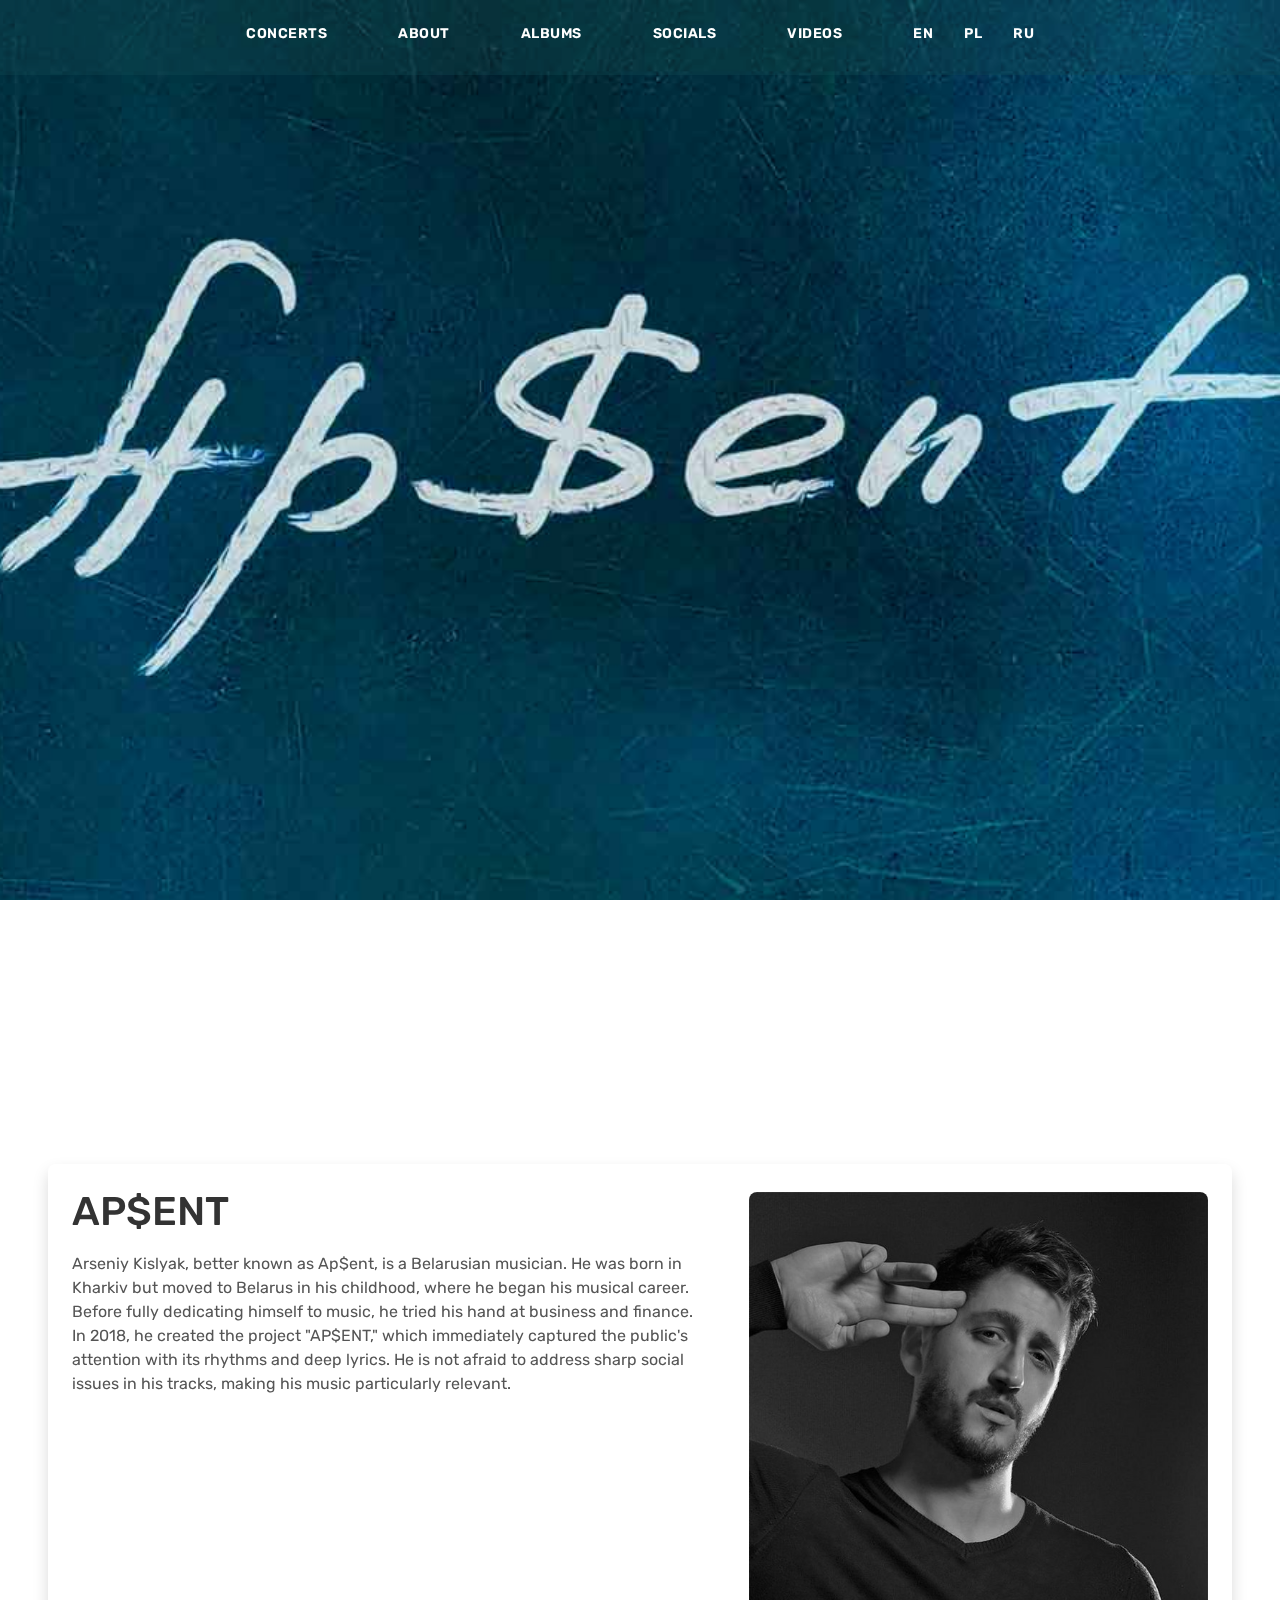
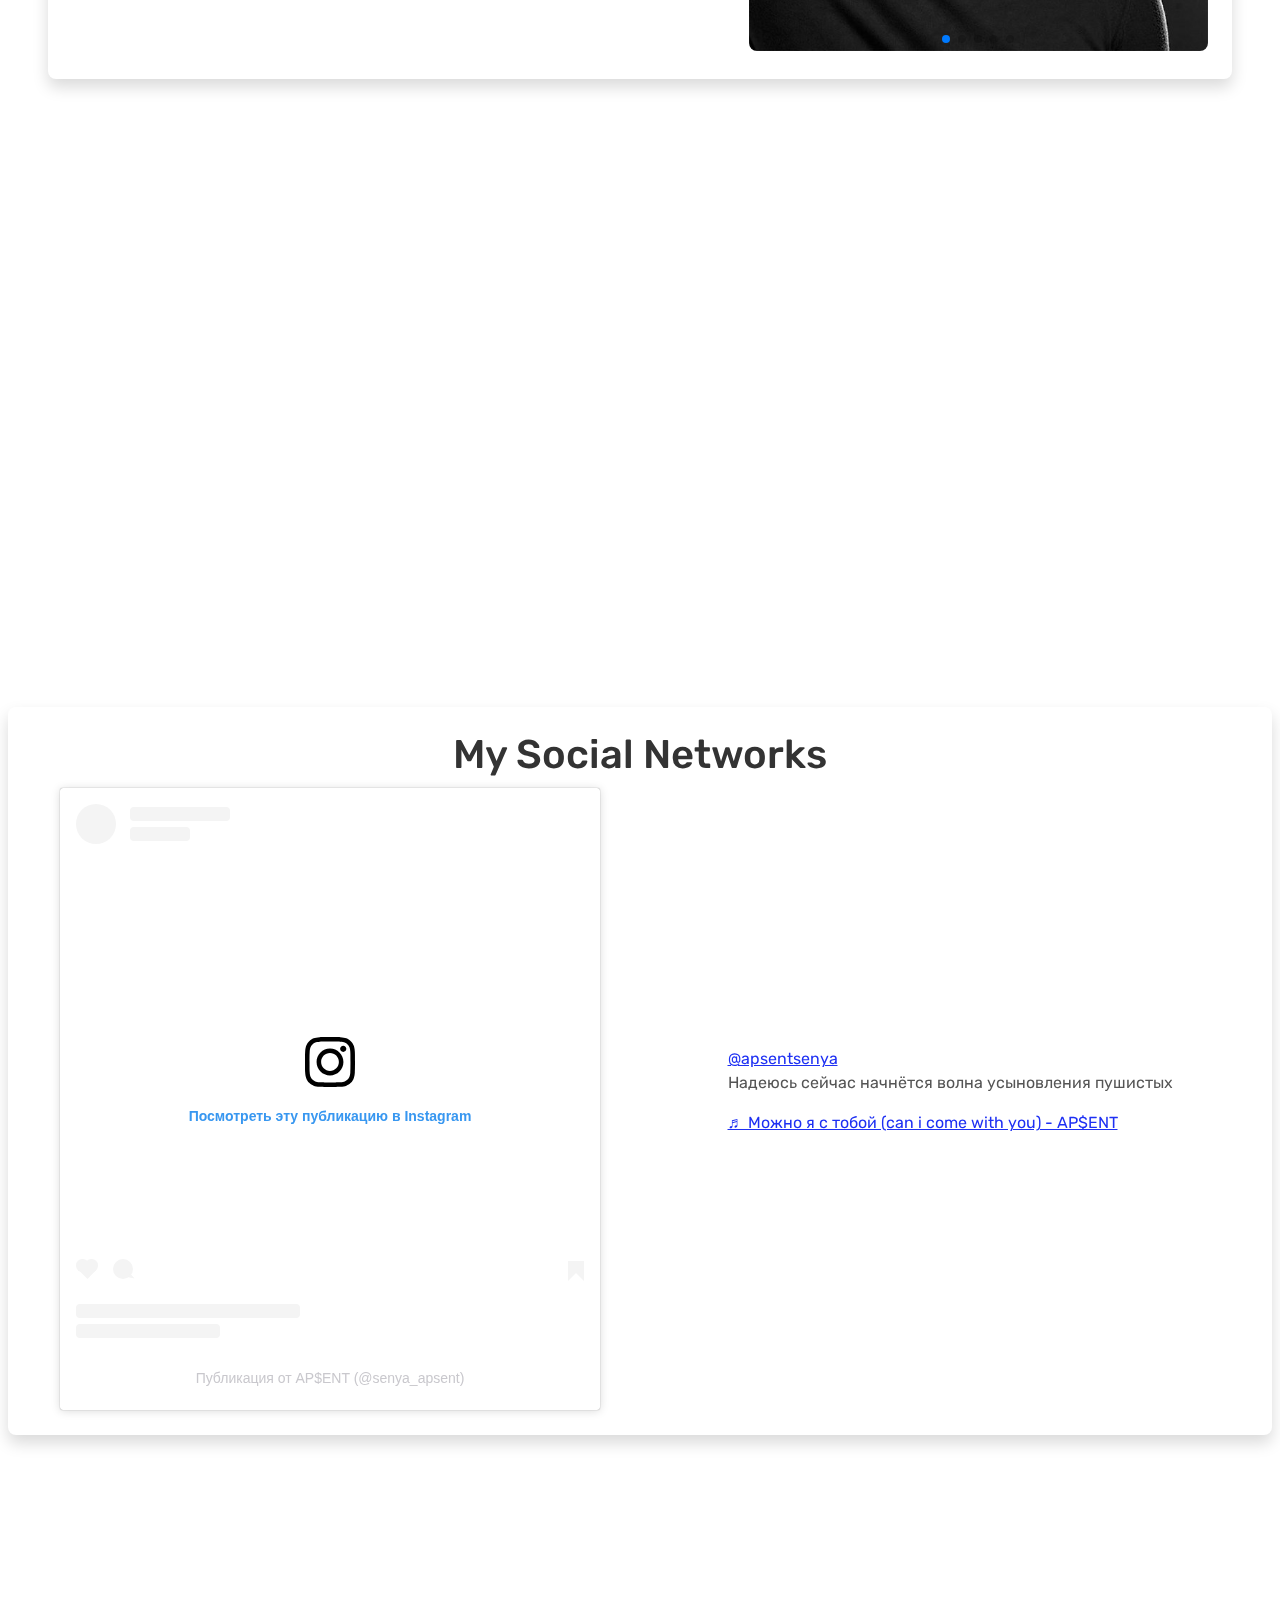
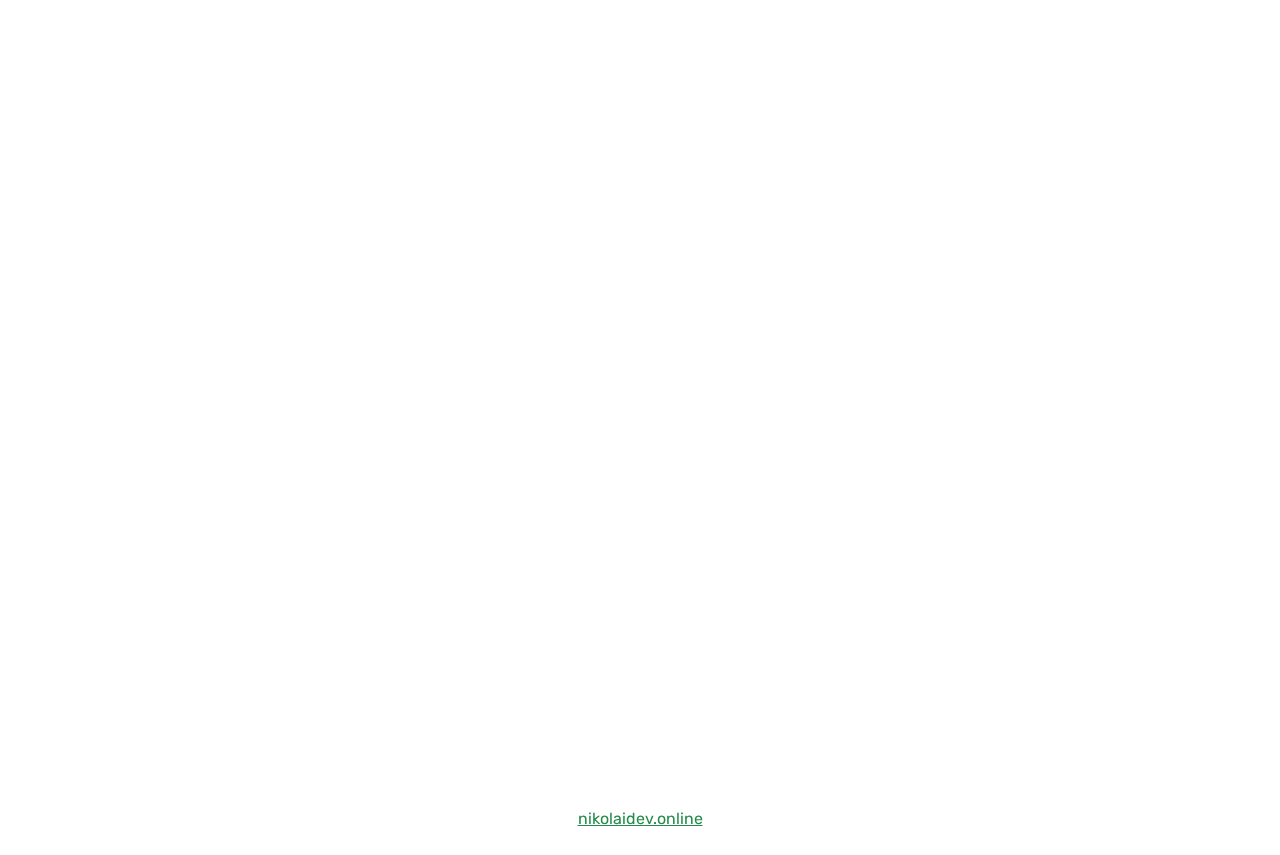
<file: index.html>
<!DOCTYPE html>
<html lang="en">
    <head>
        <meta charset="UTF-8">
        <meta name="viewport" content="width=device-width, initial-scale=1.0">
        <title>Redirecting to AP$ENT Official Website</title>
        <meta name="description" content="Redirecting to the appropriate language version of AP$ENT official website.">
        <meta name="keywords" content="AP$ENT, electronic music, redirect">
        <style>
            body, html {
                height: 100%;
                margin: 0;
                display: flex;
                justify-content: center;
                align-items: center;
                background-color: #f4f4f4;
            }
            .loader {
                border: 16px solid #f3f3f3;
                border-top: 16px solid #3498db;
                border-radius: 50%;
                width: 120px;
                height: 120px;
                animation: spin 2s linear infinite;
            }
            @keyframes spin {
                0% { transform: rotate(0deg); }
                100% { transform: rotate(360deg); }
            }
        </style>
        <script>
            document.addEventListener('DOMContentLoaded', function() {
                var userLang = navigator.language || navigator.userLanguage; 
                setTimeout(function() {
                    if (userLang.includes('ru')) {
                        window.location.href = 'ru/';
                    } else if (userLang.includes('pl')) {
                        window.location.href = 'pl/';
                    } else {
                        window.location.href = 'en/';
                    }
                }, 500);
            });
        </script>
        <!-- JSON-LD structured data -->
        <script type="application/ld+json">
            {
            "@context": "https://schema.org",
            "@type": "MusicGroup",
            "name": "AP$ENT",
            "url": "https://apsentofficial.com",
            "image": "URL_TO_IMAGE",
            "description": "Discover the music of AP$ENT, the musician from Belarus. Find out more about concerts, albums, and social networks.",
            "genre": "Music",
            "identifier": "AP$ENT"
            }
        </script>
        <script async src="https://www.googletagmanager.com/gtag/js?id=G-6D2FQCLG8X"></script>
        <script>
            window.dataLayer = window.dataLayer || [];
            function gtag(){dataLayer.push(arguments);}
            gtag('js', new Date());

            gtag('config', 'G-6D2FQCLG8X');
        </script>
    </head>
    <body>
        <div class="loader"></div>
    </body>
</html>
</file>
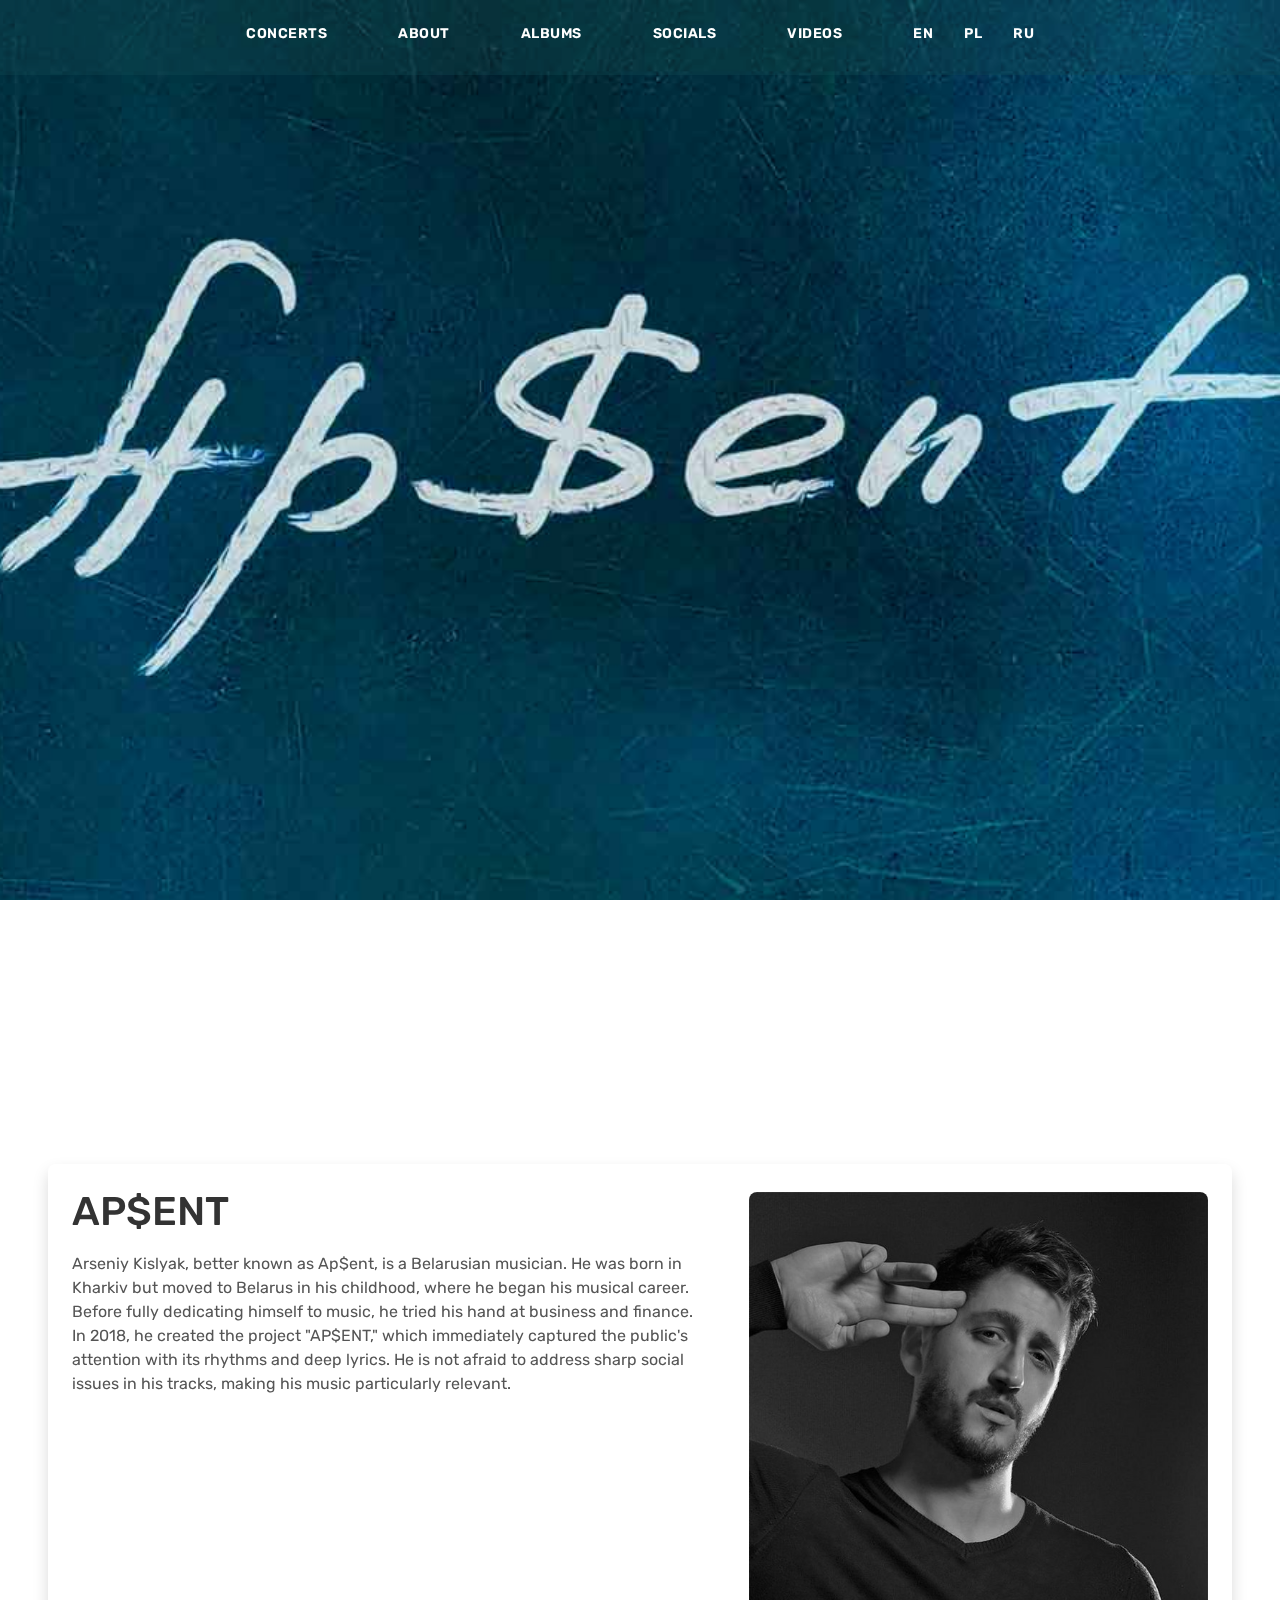
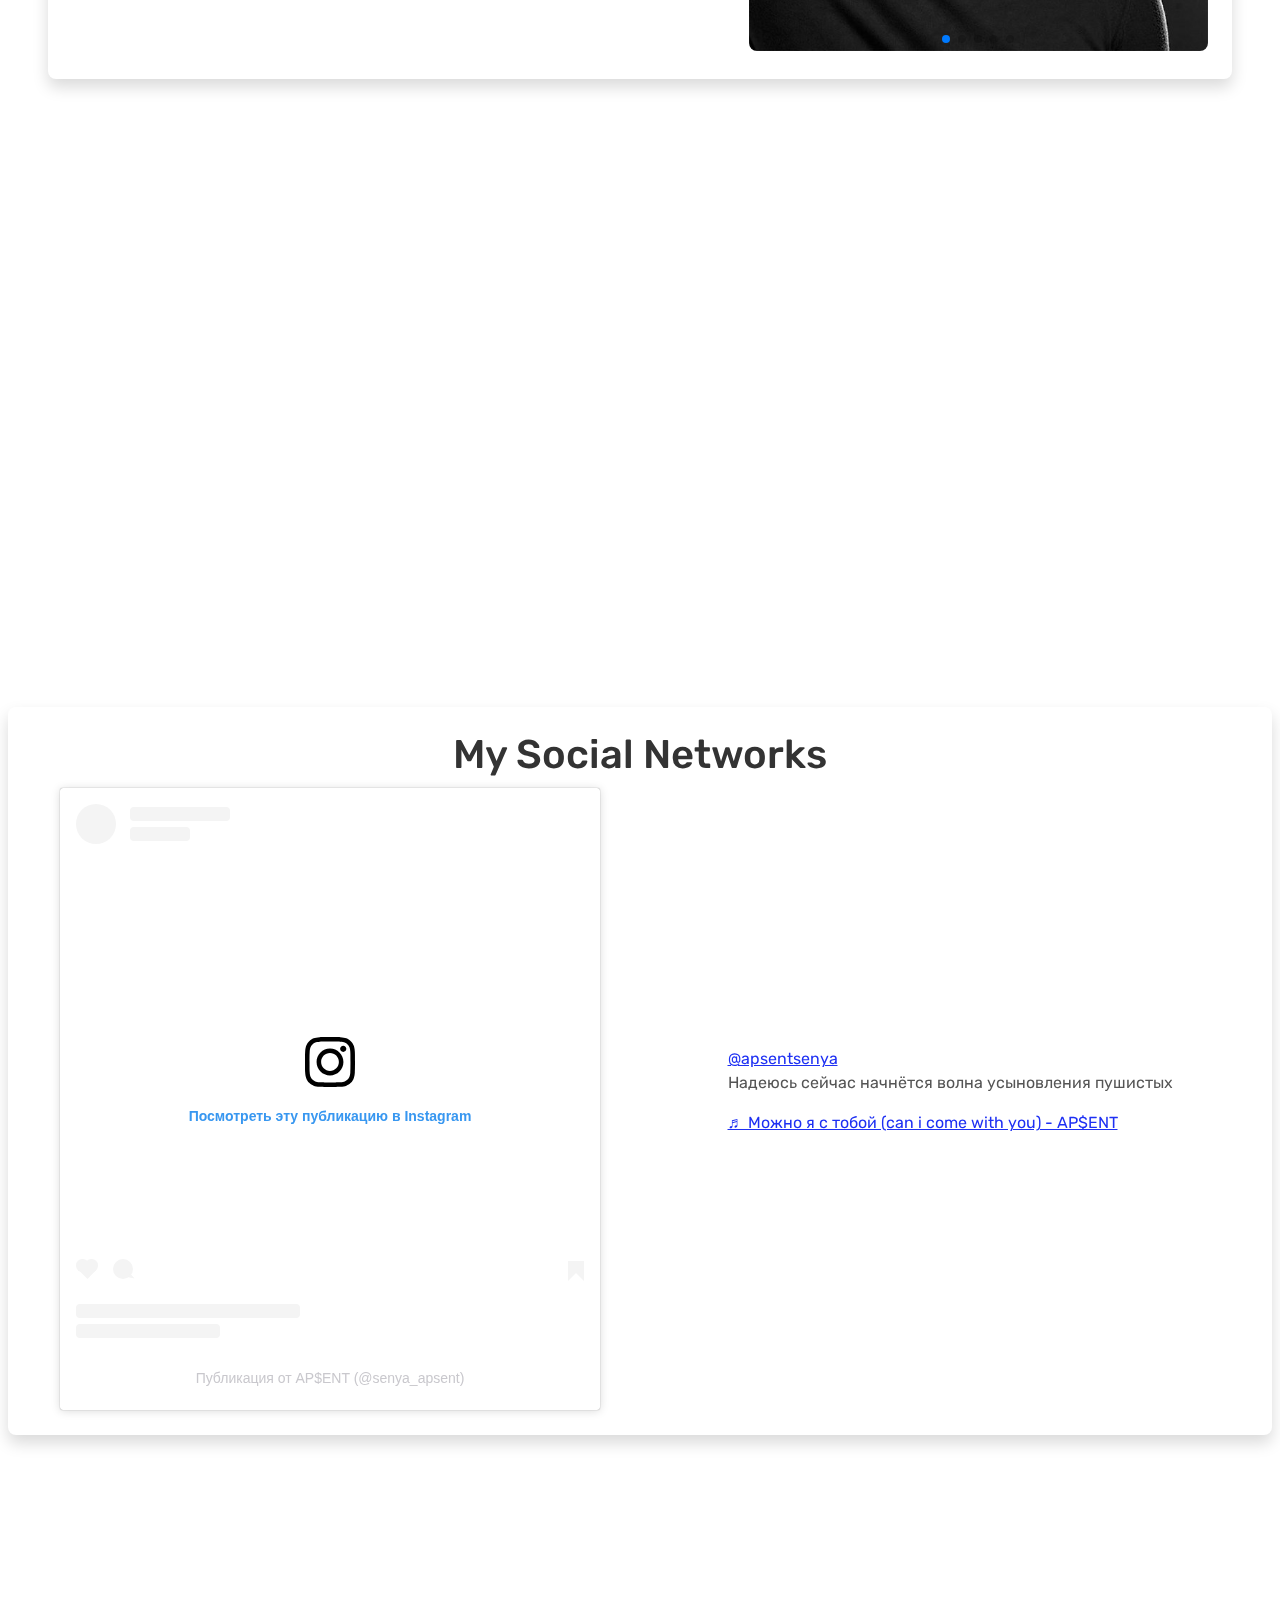
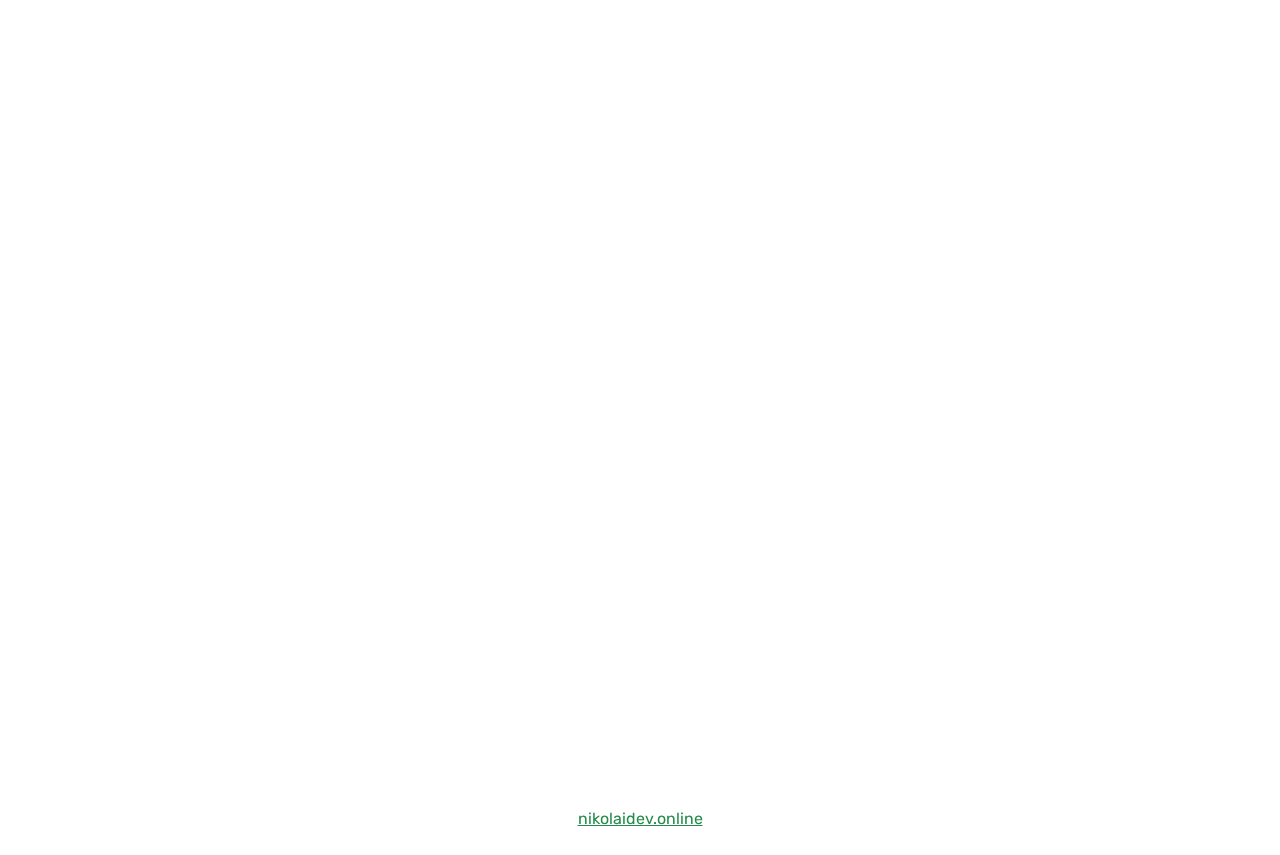
<file: en/index.html>
<!DOCTYPE html>
<html lang="en">
    <head>
        <meta charset="utf-8" />
        <meta name="viewport" content="width=device-width, initial-scale=1, shrink-to-fit=no" />
        <meta name="description" content="Official website of the musician APSENT. Learn more about concerts, albums, and social media.">
        <meta name="keywords" content="AP$ENT, apsent, music, Belarusian musician, concerts, albums, можно я с тобой, пеесенка веселого беларуса, лайналак">
        <meta name="author" content="Nikolai Melnichenko">
        <meta property="og:type" content="website">
        <meta property="og:url" content="https://apsentofficial.com">
        <meta property="og:title" content="AP$ENT - Official Website">
        <meta property="og:description" content="Official website of the musician APSENT. Learn more about concerts, albums, and social media.">
        <meta property="og:image" content="URL_TO_IMAGE">
        <meta name="twitter:card" content="summary_large_image">
        <meta name="twitter:url" content="https://apsentofficial.com">
        <meta name="twitter:title" content="AP$ENT - Official Website">
        <meta name="twitter:description" content="Discover the music of AP$ENT, the musician from Belarus. Find out more about concerts, albums, and social networks.">
        <meta name="twitter:image" content="URL_TO_IMAGE">
        <link rel="alternate" href="https://apsentofficial.com/en/" hreflang="en">
        <link rel="alternate" href="https://apsentofficial.com/ru/" hreflang="ru">
        <link rel="alternate" href="https://apsentofficial.com/pl/" hreflang="pl">
        <title>AP$ENT - Official Website</title>
        <link rel="icon" type="image/x-icon" href="../assets/favicon.png" />
        <link rel="preconnect" href="https://fonts.googleapis.com" />
        <link rel="preconnect" href="https://fonts.gstatic.com" crossorigin />
        <link href="https://fonts.googleapis.com/css2?family=Plus+Jakarta+Sans:wght@100;200;300;400;500;600;700;800;900&amp;display=swap" rel="stylesheet" />
        <link href="https://fonts.googleapis.com/css2?family=Rubik:ital,wght@0,300..900;1,300..900&display=swap" rel="stylesheet">
        <link href="https://cdn.jsdelivr.net/npm/bootstrap-icons@1.8.1/font/bootstrap-icons.css" rel="stylesheet" />
        <link href="../css/styles.css" rel="stylesheet" />
        <link rel="stylesheet" href="https://unpkg.com/swiper/swiper-bundle.min.css"/>
        <script src="https://unpkg.com/swiper/swiper-bundle.min.js"></script>
        <script async src="https://www.tiktok.com/embed.js"></script>
        <script async src="//www.instagram.com/embed.js"></script>
        <!-- Google tag (gtag.js) -->
        <script async src="https://www.googletagmanager.com/gtag/js?id=G-6D2FQCLG8X"></script>
        <script>
            window.dataLayer = window.dataLayer || [];
            function gtag(){dataLayer.push(arguments);}
            gtag('js', new Date());

            gtag('config', 'G-6D2FQCLG8X');
        </script>

        <!-- JSON-LD structured data -->
        <script type="application/ld+json">
            {
            "@context": "https://schema.org",
            "@type": "MusicGroup",
            "name": "APSENT",
            "url": "https://apsentofficial.com",
            "image": "URL_TO_IMAGE",
            "description": "Official website of the musician APSENT. Learn more about concerts, albums, and social media.",
            "genre": "Music",
            "identifier": "APSENT"
            }
        </script>
    </head>
    <body class="d-flex flex-column h-100">
        <!-- Navigation-->
        <nav class="navbar navbar-expand-lg navbar-light fixed-top py-3">
            <div class="container px-3">
                <button class="navbar-toggler ms-auto" type="button" data-bs-toggle="collapse" data-bs-target="#navbarSupportedContent" aria-controls="navbarSupportedContent" aria-expanded="false" aria-label="Toggle navigation"><span class="navbar-toggler-icon"></span></button>
                <div class="collapse navbar-collapse" id="navbarSupportedContent">
                    <ul class="navbar-nav ms-auto mb-2 mb-lg-0 small fw-bolder">
                        <li class="nav-item"><a class="nav-link" href="#concerts" data-translate-key="concerts">Concerts</a></li>
                        <li class="nav-item"><a class="nav-link" href="#about" data-translate-key="about">About</a></li>
                        <li class="nav-item"><a class="nav-link" href="#albums" data-translate-key="albums">Albums</a></li>
                        <li class="nav-item"><a class="nav-link" href="#socials" data-translate-key="socials">Socials</a></li>
                        <li class="nav-item"><a class="nav-link" href="#video" data-translate-key="videos">Videos</a></li>
                        <li class="nav-item language-options">
                            <a class="nav-link" href="/en">EN</a>
                            <a class="nav-link" href="/pl">PL</a>
                            <a class="nav-link" href="/ru">RU</a>
                        </li>
                    </ul>
                </div>
            </div>
        </nav>
        <!-- Header-->
        <header class="header-main" id="index">
            <div class="header">
            </div>
        </header>
        <main class="flex-shrink-0">
            <section class="px-5 py-5 bg-white hidden concerts" id="concerts">
                <h1 class="text-center mb-5">Concerts</h1>
                <ul class="list-unstyled">
                </ul>
            </section>
            <section class="px-5 py-5 about">
                <div class="container bg-white p-4 rounded-3 shadow" id="about">
                    <div class="row align-items-center">
                        <div class="col-md-7">
                            <h1>AP$ENT</h1>
                            <p class="mb-3">
                                Arseniy Kislyak, better known as Ap$ent, is a Belarusian musician. He was born in Kharkiv but moved to Belarus in his childhood, where he began his musical career. Before fully dedicating himself to music, he tried his hand at business and finance.
                                <br>
                                In 2018, he created the project "AP$ENT," which immediately captured the public's attention with its rhythms and deep lyrics. He is not afraid to address sharp social issues in his tracks, making his music particularly relevant.
                            </p>
                            <div class="mb-3">
                                <iframe 
                                    style="border-radius:12px" 
                                    src="https://open.spotify.com/embed/artist/6oiinpr7kwRmyWKVDTZgRT?utm_source=generator" 
                                    width="100%" 
                                    height="220"
                                    frameBorder="0" 
                                    allowfullscreen="" 
                                    allow="autoplay; clipboard-write; encrypted-media; fullscreen; picture-in-picture" 
                                    loading="lazy"
                                >
                                </iframe>
                            </div>
                        </div>
                        <div class="col-md-5 d-md-block d-flex justify-content-center">
                            <!-- Swiper -->
                            <div class="swiper-container">
                                <div class="swiper-wrapper">
                                    <div class="swiper-slide"><img src="../assets/about/about_photo_0.jpeg" class="img-fluid rounded-3" alt="Profile"></div>
                                    <div class="swiper-slide"><img src="../assets/about/about_photo_1.jpg" class="img-fluid rounded-3" alt="Profile"></div>
                                    <div class="swiper-slide"><img src="../assets/about/about_photo_2.jpg" class="img-fluid rounded-3" alt="Profile"></div>
                                    <div class="swiper-slide"><img src="../assets/about/about_photo_3.jpg" class="img-fluid rounded-3" alt="Profile"></div>
                                    <div class="swiper-slide"><img src="../assets/about/about_photo_4.jpg" class="img-fluid rounded-3" alt="Profile"></div>
                                </div>
                                <div class="swiper-pagination col-md-5 d-md-block d-flex justify-content-center"></div>
                            </div>                            
                        </div>
                    </div>
                </div>
            </section>
            <section class="albums bg-white px-5 py-5 mt-5 hidden" id="albums">
                <div class="container">
                    <h1 class="d-flex justify-content-center mb-2">ALBUMS</h1>
                    <div class="row">
                        <div class="col-12 col-sm-6 col-md-4 col-lg-3 col-xl-2 album-card" style="display: none;">
                            <a href="https://open.spotify.com/album/5CnrtQ5cOZ3E20TAugsHvW?si=DnM64OFlTY6ZZqBmZPGjnA" target="_blank">
                                <img src="../assets/songs/hello_winds.JPG" class="img-fluid rounded-3" alt="здравствуйте ветра">
                                <h5 class="mt-2">Здравствуйте ветра</h5>
                                <p class="year">2024</p>
                            </a>
                        </div>                         
                        <div class="col-12 col-sm-6 col-md-4 col-lg-3 col-xl-2 album-card" style="display: none;">
                            <a href="https://open.spotify.com/album/304PqKkxqhL9nVMTFbyt5d?si=Edd9N_89QDCqd3btfztbMw" target="_blank">
                                <img src="../assets/songs/i_will_stay.JPG" class="img-fluid" alt="Я пока побуду">
                                <h5 class="mt-2">Я пока побуду</h5>
                                <p class="year">2024</p>
                            </a>
                        </div> 
                        <div class="col-12 col-sm-6 col-md-4 col-lg-3 col-xl-2 album-card" style="display: none;">
                            <a href="https://open.spotify.com/album/69Tj7oFXmZaYrja5o672mg?si=nhCEFyuBSK-U_Y0VNUP_BQ" target="_blank">
                                <img src="../assets/songs/apsent_stay.JPG" class="img-fluid rounded-3" alt="Можно я с тобой">
                                <h5 class="mt-2">Можно я с тобой</h5>
                                <p class="year">2023</p>
                            </a>
                        </div>                       
                        <div class="col-12 col-sm-6 col-md-4 col-lg-3 col-xl-2 album-card" style="display: none;">
                            <a href="https://open.spotify.com/album/3U1HkdRCMx1aQ4g7uZt2yh?si=nvWy4yZaQe2rN1ux-DvEEg" target="_blank">
                                <img src="../assets/songs/kachanne.JPG" class="img-fluid" alt="kachanne">
                                <h5 class="mt-2">Kachanne</h5>
                                <p class="year">2023</p>
                            </a>
                        </div>                            
                        <div class="col-12 col-sm-6 col-md-4 col-lg-3 col-xl-2 album-card" style="display: none;">
                            <a href="https://open.spotify.com/album/7vv3aPYY9eKCvYfSv7MWw3?si=4JlhsNndT-WBfL956iQUyg" target="_blank">
                                <img src="../assets/songs/lost_guy.JPG" class="img-fluid" alt="Потеряли пацана">
                                <h5 class="mt-2">Потеряли пацана</h5>
                                <p class="year">2023</p>
                            </a>
                        </div>
                        <div class="col-12 col-sm-6 col-md-4 col-lg-3 col-xl-2 album-card" style="display: none;">
                            <a href="https://open.spotify.com/album/2fC86SdmeuhFeuDEubeRBH?si=KFdH32YISgq4nZnWkj2JcA" target="_blank">
                                <img src="../assets/songs/mroja.JPG" class="img-fluid" alt="Mroja">
                                <h5 class="mt-2">Mroja</h5>
                                <p class="year">2023</p>
                            </a>
                        </div>
                        <div class="col-12 col-sm-6 col-md-4 col-lg-3 col-xl-2 album-card" style="display: none;">
                            <a href="https://open.spotify.com/album/5PCWQfRadWbgkBN6yKeD9q?si=sS0wOf8hSAmLwOcMC00QQw" target="_blank">
                                <img src="../assets/songs/skin_fat.JPG" class="img-fluid" alt="Подкожный жир">
                                <h5 class="mt-2">Подкожный жир</h5>
                                <p class="year">2023</p>
                            </a>
                        </div>                            
                        <div class="col-12 col-sm-6 col-md-4 col-lg-3 col-xl-2 album-card" style="display: none;">
                            <a href="https://open.spotify.com/album/5242ywSG1AK20EbUxQ3y4l?si=HohUR9HOQIGTRYLZIcwXwA" target="_blank">
                                <img src="../assets/songs/lainalak.JPG" class="img-fluid" alt="Лайналак">
                                <h5 class="mt-2">Лайналак</h5>
                                <p class="year">2022</p>
                            </a>
                        </div>
                        <div class="col-12 col-sm-6 col-md-4 col-lg-3 col-xl-2 album-card" style="display: none;">
                            <a href="https://open.spotify.com/album/5cXEAwJq1RJLkXHqfDpsQ5?si=w2pMIhkMR9ST0duZFcjfjA" target="_blank">
                                <img src="../assets/songs/cemra.JPG" class="img-fluid" alt="Цемра">
                                <h5 class="mt-2">Цемра</h5>
                                <p class="year">2022</p>
                            </a>
                        </div>
                        <div class="col-12 col-sm-6 col-md-4 col-lg-3 col-xl-2 album-card" style="display: none;">
                            <a href="https://open.spotify.com/album/2FnlAJGkEesscPzwWaGLSq?si=esmSxgFQS1yP_6Hc3BCxWA" target="_blank">
                                <img src="../assets/songs/prize.JPG" class="img-fluid" alt="Награда">
                                <h5 class="mt-2">Награда</h5>
                                <p class="year">2022</p>
                            </a>
                        </div>
                        <div class="col-12 col-sm-6 col-md-4 col-lg-3 col-xl-2 album-card" style="display: none;">
                            <a href="https://open.spotify.com/album/0HZVkywVjB6DZJAWBIs37Z?si=MJrKCzQGRYmaynL_Mu-WfQ" target="_blank">
                                <img src="../assets/songs/superstar.JPG" class="img-fluid" alt="Super star">
                                <h5 class="mt-2">Super Star</h5>
                                <p class="year">2021</p>
                            </a>
                        </div>
                        <div class="col-12 col-sm-6 col-md-4 col-lg-3 col-xl-2 album-card" style="display: none;">
                            <a href="https://open.spotify.com/album/2dROZn21ZjtJXCXJNB8JjN?si=JRLMdgWKR6ioF5DdsBOHvA" target="_blank">
                                <img src="../assets/songs/why_so_serious.JPG" class="img-fluid" alt="Ну что ты такой серьезный">
                                <h5 class="mt-2">Ну что ты такой серьезный</h5>
                                <p class="year">2021</p>
                            </a>
                        </div>
                        <div class="col-12 col-sm-6 col-md-4 col-lg-3 col-xl-2 album-card" style="display: none;">
                            <a href="https://open.spotify.com/album/1z9aBq8qFNGA8OT5DdVAP6?si=TO-eetY5S-WzXLQYPceFNA" target="_blank">
                                <img src="../assets/songs/rain_season.JPG" class="img-fluid" alt="Сезон дождей">
                                <h5 class="mt-2">Сезон дождей</h5>
                                <p class="year">2021</p>
                            </a>
                        </div>
                        <div class="col-12 col-sm-6 col-md-4 col-lg-3 col-xl-2 album-card" style="display: none;">
                            <a href="https://open.spotify.com/album/0vCOPM5uednY5Yyvs2nFGd?si=4pMQzUrcTLaMGv7VUtFmkg" target="_blank">
                                <img src="../assets/songs/how_are_you.JPG" class="img-fluid" alt="Как ты там?">
                                <h5 class="mt-2">Как ты там?</h5>
                                <p class="year">2021</p>
                            </a>
                        </div>
                        <div class="col-12 col-sm-6 col-md-4 col-lg-3 col-xl-2 album-card" style="display: none;">
                            <a href="https://open.spotify.com/album/0RJuZoEinT0tzRtR2KksBg?si=QDWqMEThQ8CZ7r_Z3eQcyw" target="_blank">
                                <img src="../assets/songs/zhyve.JPG" class="img-fluid" alt="Жыве!">
                                <h5 class="mt-2">Жыве!</h5>
                                <p class="year">2020</p>
                            </a>
                        </div>
                        <div class="col-12 col-sm-6 col-md-4 col-lg-3 col-xl-2 album-card" style="display: none;">
                            <a href="https://open.spotify.com/album/3qJUa9qo1Y4m8f5ndY19qZ?si=aG5NDnANQvSu5gFVtLZ6vQ" target="_blank">
                                <img src="../assets/songs/weather.JPG" class="img-fluid" alt="Погода">
                                <h5 class="mt-2">Погода</h5>
                                <p class="year">2020</p>
                            </a>
                        </div>
                        <div class="col-12 col-sm-6 col-md-4 col-lg-3 col-xl-2 album-card" style="display: none;">
                            <a href="https://open.spotify.com/album/6XXHpTqUDx0WW2Y7c2lbeH?si=ur0xWs5WQyalOYLZ4Z8vLw" target="_blank">
                                <img src="../assets/songs/not_afraid.JPG" class="img-fluid" alt="Я не боюсь">
                                <h5 class="mt-2">Я не боюсь</h5>
                                <p class="year">2020</p>
                            </a>
                        </div>
                        <div class="col-12 col-sm-6 col-md-4 col-lg-3 col-xl-2 album-card" style="display: none;">
                            <a href="https://open.spotify.com/album/3LouQAzQRqRQdLCNEf2m82?si=ssvWJB9FSt-PsDcyMqRJTA" target="_blank">
                                <img src="../assets/songs/funny.JPG" class="img-fluid" alt="Песенка веселого беларуса">
                                <h5 class="mt-2">Песенка весёлого беларуса</h5>
                                <p class="year">2020</p>
                            </a>
                        </div>
                    </div>
                    <button class="btn btn-primary btn-concert mt-4" id="loadMore">Show More</button>
                </div>
            </section>
            <section class="px-2 py-5 about">
                <div class="container bg-white p-4 rounded-3 shadow" id="socials">
                    <div class="row align-items-center">
                        <h1 class="d-flex justify-content-center mb-2">My Social Networks</h1>
                        <div class="col-md-6 d-flex justify-content-center">
                            <!--instagram reel-->
                            <blockquote class="instagram-media" data-instgrm-permalink="https://www.instagram.com/reel/C7j0kUSoSE9/?utm_source=ig_embed&amp;utm_campaign=loading" data-instgrm-version="14" style=" background:#FFF; border:0; border-radius:3px; box-shadow:0 0 1px 0 rgba(0,0,0,0.5),0 1px 10px 0 rgba(0,0,0,0.15); margin: 1px; max-width:540px; min-width:280px; padding:0; width:99.375%; width:-webkit-calc(100% - 2px); width:calc(100% - 2px);"><div style="padding:16px;"> <a href="https://www.instagram.com/reel/C7j0kUSoSE9/?utm_source=ig_embed&amp;utm_campaign=loading" style=" background:#FFFFFF; line-height:0; padding:0 0; text-align:center; text-decoration:none; width:100%;" target="_blank"> <div style=" display: flex; flex-direction: row; align-items: center;"> <div style="background-color: #F4F4F4; border-radius: 50%; flex-grow: 0; height: 40px; margin-right: 14px; width: 40px;"></div> <div style="display: flex; flex-direction: column; flex-grow: 1; justify-content: center;"> <div style=" background-color: #F4F4F4; border-radius: 4px; flex-grow: 0; height: 14px; margin-bottom: 6px; width: 100px;"></div> <div style=" background-color: #F4F4F4; border-radius: 4px; flex-grow: 0; height: 14px; width: 60px;"></div></div></div><div style="padding: 19% 0;"></div> <div style="display:block; height:50px; margin:0 auto 12px; width:50px;"><svg width="50px" height="50px" viewBox="0 0 60 60" version="1.1" xmlns="https://www.w3.org/2000/svg" xmlns:xlink="https://www.w3.org/1999/xlink"><g stroke="none" stroke-width="1" fill="none" fill-rule="evenodd"><g transform="translate(-511.000000, -20.000000)" fill="#000000"><g><path d="M556.869,30.41 C554.814,30.41 553.148,32.076 553.148,34.131 C553.148,36.186 554.814,37.852 556.869,37.852 C558.924,37.852 560.59,36.186 560.59,34.131 C560.59,32.076 558.924,30.41 556.869,30.41 M541,60.657 C535.114,60.657 530.342,55.887 530.342,50 C530.342,44.114 535.114,39.342 541,39.342 C546.887,39.342 551.658,44.114 551.658,50 C551.658,55.887 546.887,60.657 541,60.657 M541,33.886 C532.1,33.886 524.886,41.1 524.886,50 C524.886,58.899 532.1,66.113 541,66.113 C549.9,66.113 557.115,58.899 557.115,50 C557.115,41.1 549.9,33.886 541,33.886 M565.378,62.101 C565.244,65.022 564.756,66.606 564.346,67.663 C563.803,69.06 563.154,70.057 562.106,71.106 C561.058,72.155 560.06,72.803 558.662,73.347 C557.607,73.757 556.021,74.244 553.102,74.378 C549.944,74.521 548.997,74.552 541,74.552 C533.003,74.552 532.056,74.521 528.898,74.378 C525.979,74.244 524.393,73.757 523.338,73.347 C521.94,72.803 520.942,72.155 519.894,71.106 C518.846,70.057 518.197,69.06 517.654,67.663 C517.244,66.606 516.755,65.022 516.623,62.101 C516.479,58.943 516.448,57.996 516.448,50 C516.448,42.003 516.479,41.056 516.623,37.899 C516.755,34.978 517.244,33.391 517.654,32.338 C518.197,30.938 518.846,29.942 519.894,28.894 C520.942,27.846 521.94,27.196 523.338,26.654 C524.393,26.244 525.979,25.756 528.898,25.623 C532.057,25.479 533.004,25.448 541,25.448 C548.997,25.448 549.943,25.479 553.102,25.623 C556.021,25.756 557.607,26.244 558.662,26.654 C560.06,27.196 561.058,27.846 562.106,28.894 C563.154,29.942 563.803,30.938 564.346,32.338 C564.756,33.391 565.244,34.978 565.378,37.899 C565.522,41.056 565.552,42.003 565.552,50 C565.552,57.996 565.522,58.943 565.378,62.101 M570.82,37.631 C570.674,34.438 570.167,32.258 569.425,30.349 C568.659,28.377 567.633,26.702 565.965,25.035 C564.297,23.368 562.623,22.342 560.652,21.575 C558.743,20.834 556.562,20.326 553.369,20.18 C550.169,20.033 549.148,20 541,20 C532.853,20 531.831,20.033 528.631,20.18 C525.438,20.326 523.257,20.834 521.349,21.575 C519.376,22.342 517.703,23.368 516.035,25.035 C514.368,26.702 513.342,28.377 512.574,30.349 C511.834,32.258 511.326,34.438 511.181,37.631 C511.035,40.831 511,41.851 511,50 C511,58.147 511.035,59.17 511.181,62.369 C511.326,65.562 511.834,67.743 512.574,69.651 C513.342,71.625 514.368,73.296 516.035,74.965 C517.703,76.634 519.376,77.658 521.349,78.425 C523.257,79.167 525.438,79.673 528.631,79.82 C531.831,79.965 532.853,80.001 541,80.001 C549.148,80.001 550.169,79.965 553.369,79.82 C556.562,79.673 558.743,79.167 560.652,78.425 C562.623,77.658 564.297,76.634 565.965,74.965 C567.633,73.296 568.659,71.625 569.425,69.651 C570.167,67.743 570.674,65.562 570.82,62.369 C570.966,59.17 571,58.147 571,50 C571,41.851 570.966,40.831 570.82,37.631"></path></g></g></g></svg></div><div style="padding-top: 8px;"> <div style=" color:#3897f0; font-family:Arial,sans-serif; font-size:14px; font-style:normal; font-weight:550; line-height:18px;">Посмотреть эту публикацию в Instagram</div></div><div style="padding: 12.5% 0;"></div> <div style="display: flex; flex-direction: row; margin-bottom: 14px; align-items: center;"><div> <div style="background-color: #F4F4F4; border-radius: 50%; height: 12.5px; width: 12.5px; transform: translateX(0px) translateY(7px);"></div> <div style="background-color: #F4F4F4; height: 12.5px; transform: rotate(-45deg) translateX(3px) translateY(1px); width: 12.5px; flex-grow: 0; margin-right: 14px; margin-left: 2px;"></div> <div style="background-color: #F4F4F4; border-radius: 50%; height: 12.5px; width: 12.5px; transform: translateX(9px) translateY(-18px);"></div></div><div style="margin-left: 8px;"> <div style=" background-color: #F4F4F4; border-radius: 50%; flex-grow: 0; height: 20px; width: 20px;"></div> <div style=" width: 0; height: 0; border-top: 2px solid transparent; border-left: 6px solid #f4f4f4; border-bottom: 2px solid transparent; transform: translateX(16px) translateY(-4px) rotate(30deg)"></div></div><div style="margin-left: auto;"> <div style=" width: 0px; border-top: 8px solid #F4F4F4; border-right: 8px solid transparent; transform: translateY(16px);"></div> <div style=" background-color: #F4F4F4; flex-grow: 0; height: 12px; width: 16px; transform: translateY(-4px);"></div> <div style=" width: 0; height: 0; border-top: 8px solid #F4F4F4; border-left: 8px solid transparent; transform: translateY(-4px) translateX(8px);"></div></div></div> <div style="display: flex; flex-direction: column; flex-grow: 1; justify-content: center; margin-bottom: 24px;"> <div style=" background-color: #F4F4F4; border-radius: 4px; flex-grow: 0; height: 14px; margin-bottom: 6px; width: 224px;"></div> <div style=" background-color: #F4F4F4; border-radius: 4px; flex-grow: 0; height: 14px; width: 144px;"></div></div></a><p style=" color:#c9c8cd; font-family:Arial,sans-serif; font-size:14px; line-height:17px; margin-bottom:0; margin-top:8px; overflow:hidden; padding:8px 0 7px; text-align:center; text-overflow:ellipsis; white-space:nowrap;"><a href="https://www.instagram.com/reel/C7j0kUSoSE9/?utm_source=ig_embed&amp;utm_campaign=loading" style=" color:#c9c8cd; font-family:Arial,sans-serif; font-size:14px; font-style:normal; font-weight:normal; line-height:17px; text-decoration:none;" target="_blank">Публикация от AP$ENT (@senya_apsent)</a></p></div></blockquote>
                        </div>
                        <div class="col-md-6 d-md-block d-flex justify-content-center">
                            <!--tiktok video-->
                            <blockquote class="tiktok-embed" cite="https://www.tiktok.com/@apsentsenya/video/7342976126085647622" data-video-id="7342976126085647622" data-embed-from="embed_page" style="max-width:605px; min-width:325px;"> <section> <a target="_blank" title="@apsentsenya" href="https://www.tiktok.com/@apsentsenya?refer=embed">@apsentsenya</a> <p>Надеюсь сейчас начнётся волна усыновления пушистых </p> <a target="_blank" title="♬ Можно я с тобой (can i come with you) - AP$ENT" href="https://www.tiktok.com/music/Можно-я-с-тобой-can-i-come-with-you-7112212281882052610?refer=embed">♬ Можно я с тобой (can i come with you) - AP$ENT</a> </section> </blockquote>
                        </div>
                    </div>
                    
                </div>
            </section>

            <section class="video-section-custom" id="video">
                <iframe 
                    class="youtube-video-custom"
                    src="https://www.youtube.com/embed/jy1CzuyjdBU?si=YqSdkMc_t-t_t-MX" 
                    title="YouTube video player" 
                    frameborder="0" 
                    allow="accelerometer; autoplay; clipboard-write; encrypted-media; gyroscope; picture-in-picture; web-share" 
                    referrerpolicy="strict-origin-when-cross-origin" 
                    allowfullscreen>
                </iframe>
            </section>
        </main>
        <!-- Footer-->
        <footer class="bg-white py-4 mt-auto">
            <div class="container px-5 disclaimer">
                <a class="text-secondary" href="https://www.nikolaidev.online">
                    nikolaidev.online
                </a>
            </div>
        </footer>
        <script src="https://cdn.jsdelivr.net/npm/bootstrap@5.1.3/dist/js/bootstrap.bundle.min.js"></script>
        <script src="../js/scripts.js"></script>            
    </body>
</html>
</file>
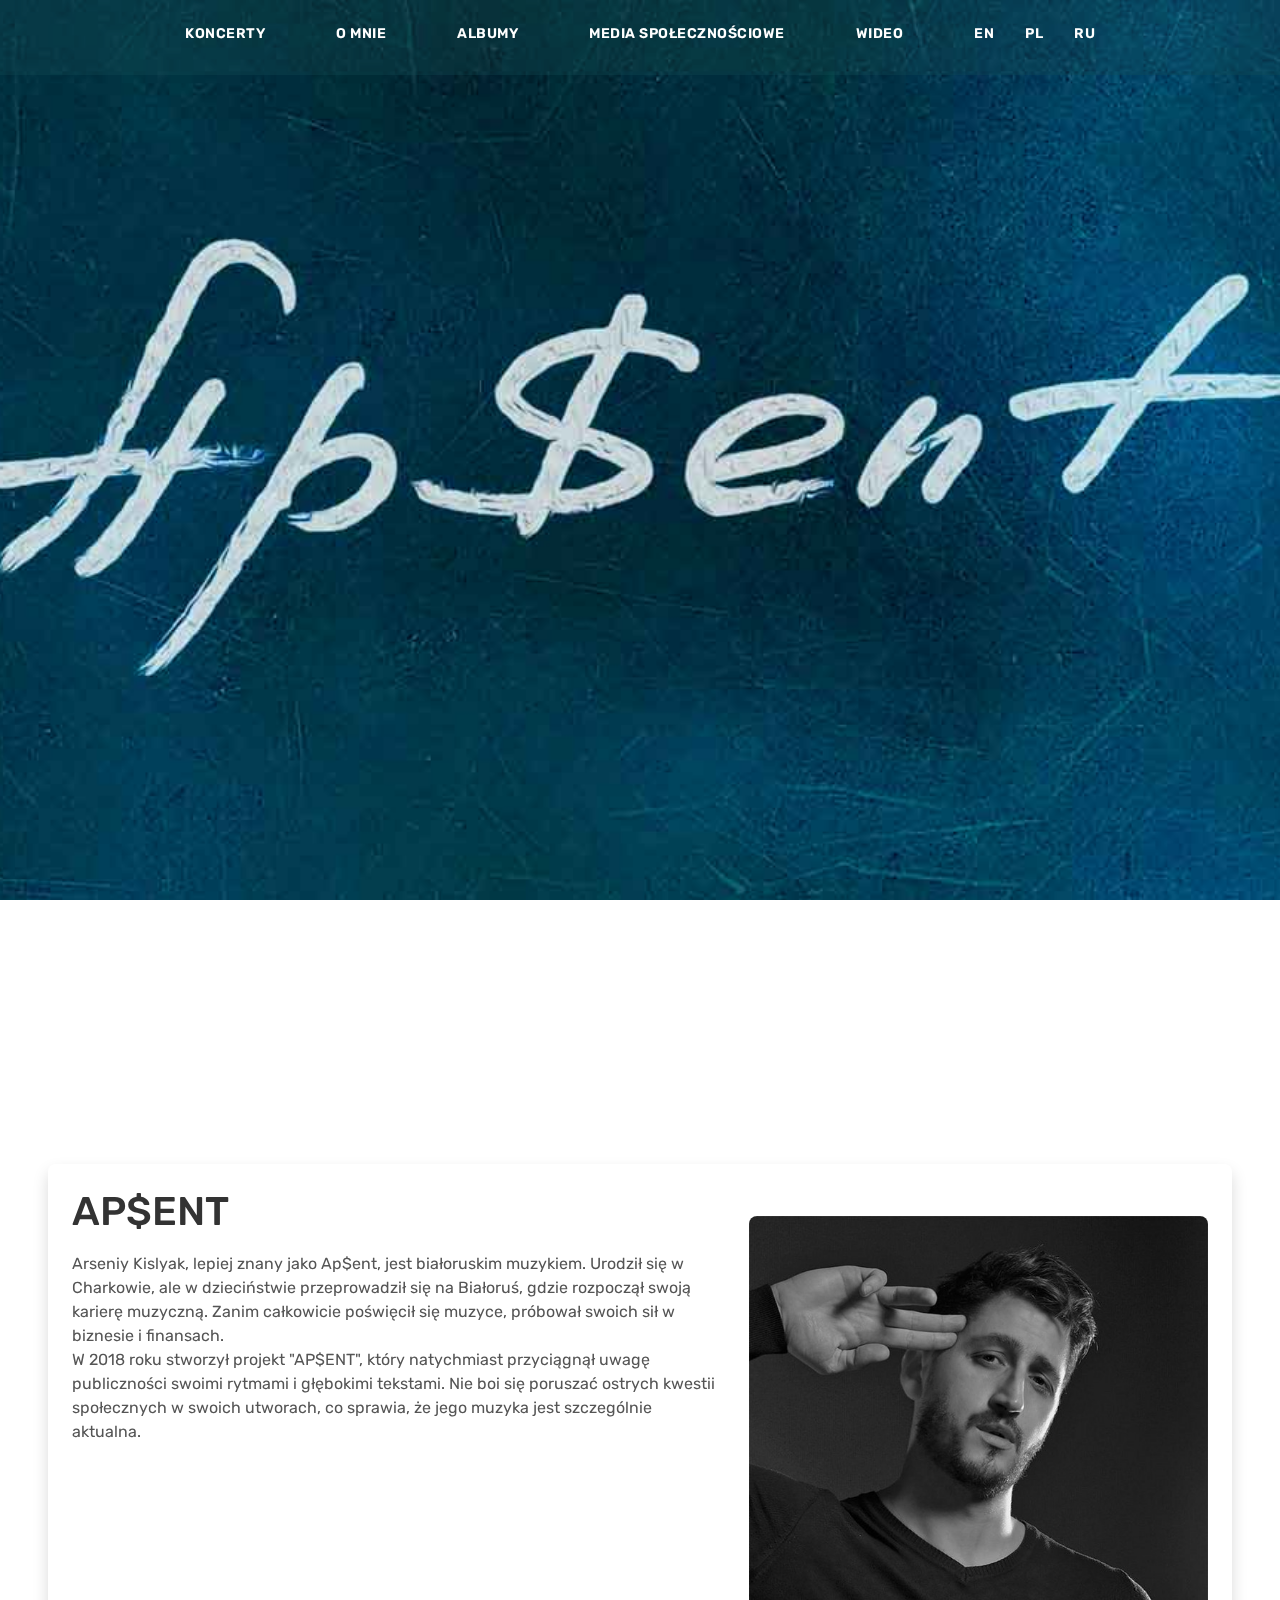
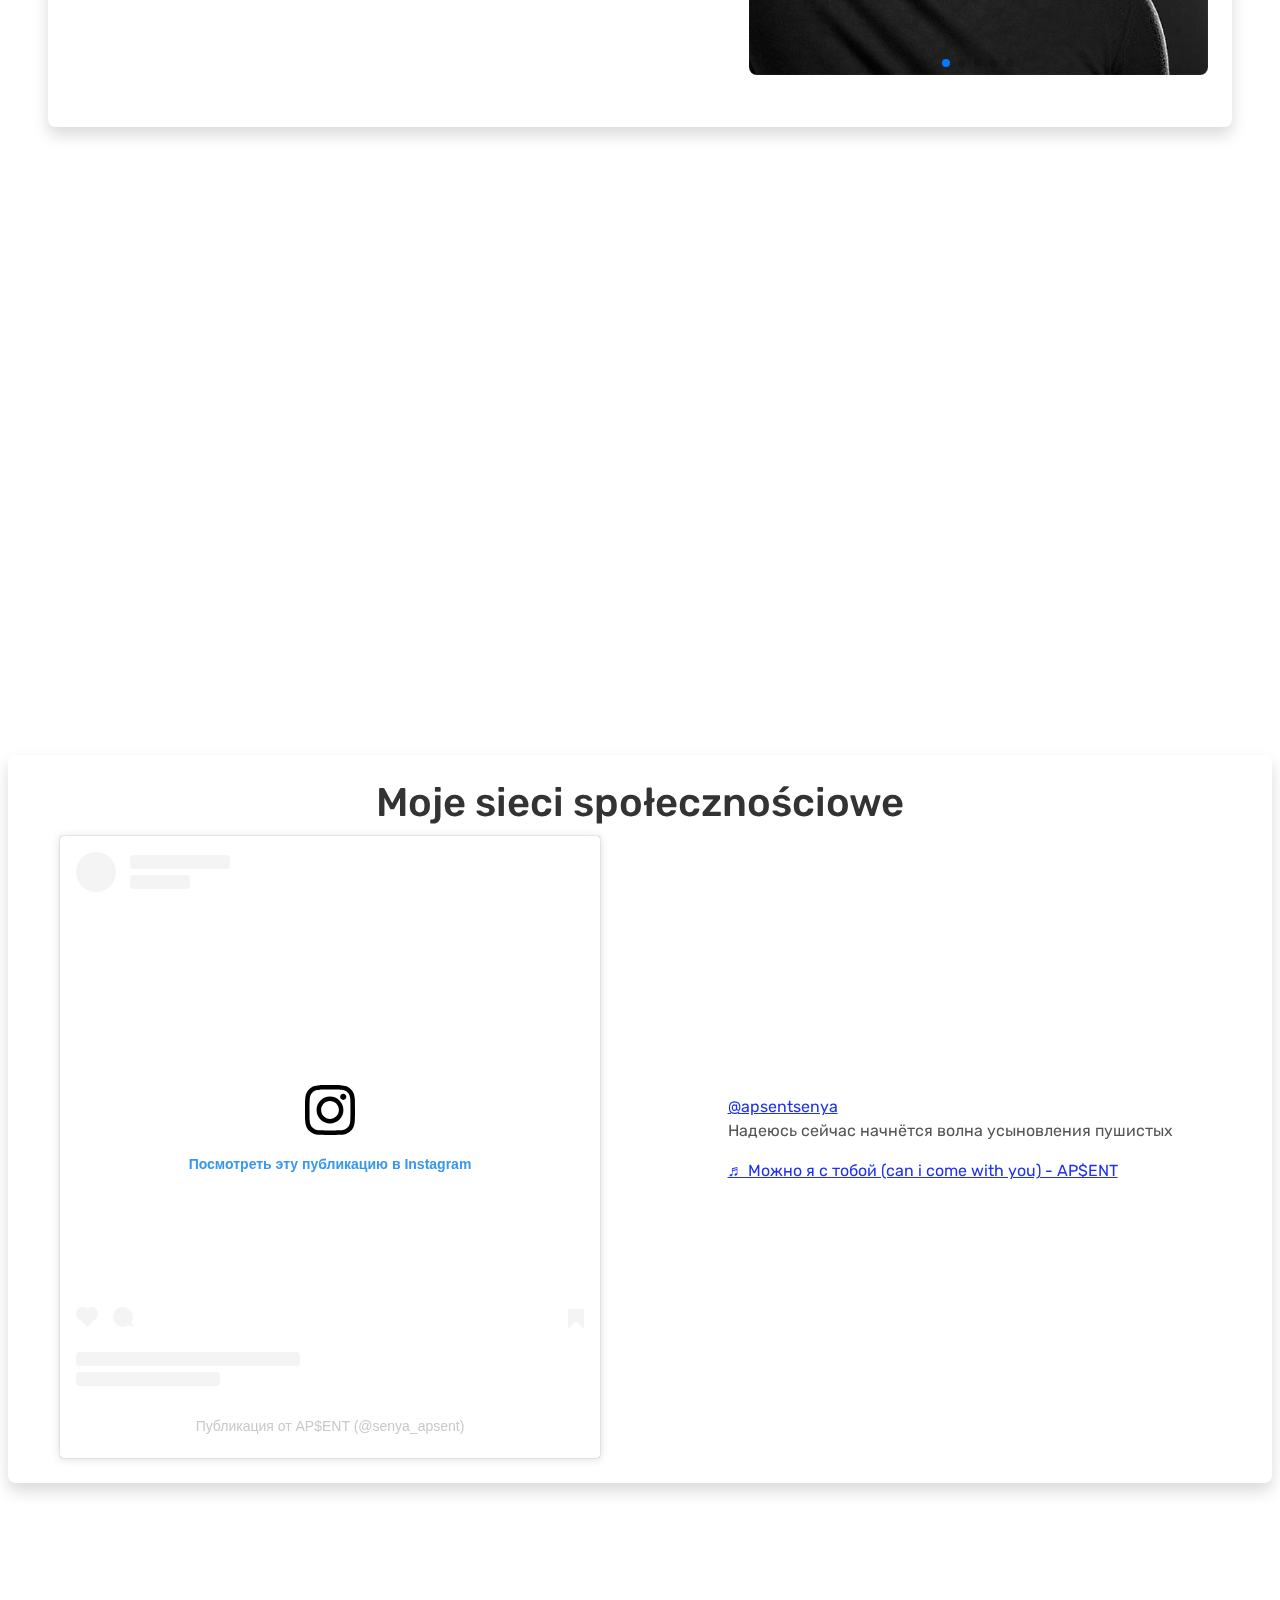
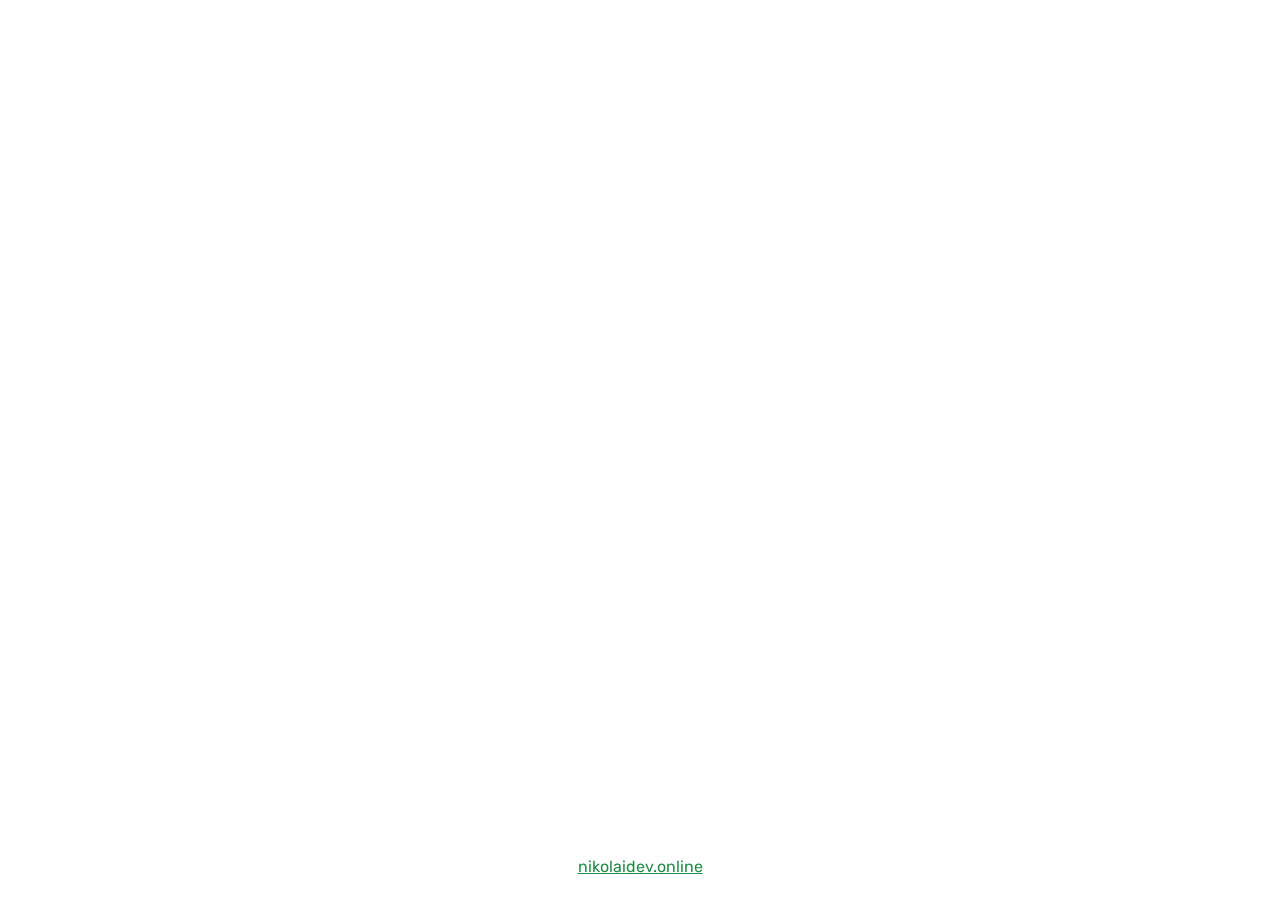
<file: pl/index.html>
<!DOCTYPE html>
<html lang="pl">
    <head>
        <meta charset="utf-8" />
        <meta name="viewport" content="width=device-width, initial-scale=1, shrink-to-fit=no" />
        <meta name="description" content="Oficjalna strona muzyka APSENT. Dowiedz się więcej o koncertach, albumach i mediach społecznościowych.">
        <meta name="keywords" content="AP$ENT, apsent, muzyka, białoruski muzyk, koncerty, albumy, можно я с тобой, песенка веселого беларуса, лайналак">
        <meta name="author" content="Nikolai Melnichenko">
        <meta property="og:type" content="website">
        <meta property="og:url" content="https://apsentofficial.com">
        <meta property="og:title" content="AP$ENT - Oficjalna strona">
        <meta property="og:description" content="Oficjalna strona muzyka APSENT. Dowiedz się więcej o koncertach, albumach i mediach społecznościowych.">
        <meta property="og:image" content="URL_TO_IMAGE">
        <meta name="twitter:card" content="summary_large_image">
        <meta name="twitter:url" content="https://apsentofficial.com">
        <meta name="twitter:title" content="AP$ENT - Oficjalna strona">
        <meta name="twitter:description" content="Oficjalna strona muzyka APSENT. Dowiedz się więcej o koncertach, albumach i mediach społecznościowych.">
        <meta name="twitter:image" content="URL_TO_IMAGE">
        <link rel="alternate" href="https://apsentofficial.com/en/" hreflang="en">
        <link rel="alternate" href="https://apsentofficial.com/ru/" hreflang="ru">
        <link rel="alternate" href="https://apsentofficial.com/pl/" hreflang="pl">
        <title>AP$ENT - Oficjalna strona</title>
        <link rel="icon" type="image/x-icon" href="../assets/favicon.png" />
        <link rel="preconnect" href="https://fonts.googleapis.com" />
        <link rel="preconnect" href="https://fonts.gstatic.com" crossorigin />
        <link href="https://fonts.googleapis.com/css2?family=Plus+Jakarta+Sans:wght@100;200;300;400;500;600;700;800;900&amp;display=swap" rel="stylesheet" />
        <link href="https://fonts.googleapis.com/css2?family=Rubik:ital,wght@0,300..900;1,300..900&display=swap" rel="stylesheet">
        <link href="https://cdn.jsdelivr.net/npm/bootstrap-icons@1.8.1/font/bootstrap-icons.css" rel="stylesheet" />
        <link href="../css/styles.css" rel="stylesheet" />
        <link rel="stylesheet" href="https://unpkg.com/swiper/swiper-bundle.min.css"/>
        <script src="https://unpkg.com/swiper/swiper-bundle.min.js"></script>
        <script async src="https://www.tiktok.com/embed.js"></script>
        <script async src="//www.instagram.com/embed.js"></script>
            <!-- JSON-LD structured data -->
        <script type="application/ld+json">
            {
            "@context": "https://schema.org",
            "@type": "MusicGroup",
            "name": "APSENT",
            "url": "https://apsentofficial.com/pl",
            "description": "Oficjalna strona muzyka APSENT. Dowiedz się więcej o koncertach, albumach i mediach społecznościowych.",
            "genre": "Music",
            "identifier": "APSENT"
            }
        </script>
        <script async src="https://www.googletagmanager.com/gtag/js?id=G-6D2FQCLG8X"></script>
        <script>
            window.dataLayer = window.dataLayer || [];
            function gtag(){dataLayer.push(arguments);}
            gtag('js', new Date());

            gtag('config', 'G-6D2FQCLG8X');
        </script>
    </head>
    <body class="d-flex flex-column h-100">
        <!-- Navigation-->
        <nav class="navbar navbar-expand-lg navbar-light fixed-top py-3">
            <div class="container px-3">
                <button class="navbar-toggler ms-auto" type="button" data-bs-toggle="collapse" data-bs-target="#navbarSupportedContent" aria-controls="navbarSupportedContent" aria-expanded="false" aria-label="Toggle navigation"><span class="navbar-toggler-icon"></span></button>
                <div class="collapse navbar-collapse" id="navbarSupportedContent">
                    <ul class="navbar-nav ms-auto mb-2 mb-lg-0 small fw-bolder">
                        <li class="nav-item"><a class="nav-link" href="#concerts" data-translate-key="concerts">Koncerty</a></li>
                        <li class="nav-item"><a class="nav-link" href="#about" data-translate-key="about">O mnie</a></li>
                        <li class="nav-item"><a class="nav-link" href="#albums" data-translate-key="albums">Albumy</a></li>
                        <li class="nav-item"><a class="nav-link" href="#socials" data-translate-key="socials">Media społecznościowe</a></li>
                        <li class="nav-item"><a class="nav-link" href="#video" data-translate-key="videos">Wideo</a></li>
                        <li class="nav-item language-options">
                            <a class="nav-link" href="/en">EN</a>
                            <a class="nav-link" href="/pl">PL</a>
                            <a class="nav-link" href="/ru">RU</a>
                        </li>                        
                    </ul>
                </div>
            </div>
        </nav>
        <!-- Header-->
        <header class="header-main" id="index">
            <div class="header">
            </div>
        </header>
        <main class="flex-shrink-0">
            <section class="px-5 py-5 bg-white hidden concerts" id="concerts">
                <h1 class="text-center mb-5">Koncerty</h1>
                <ul class="list-unstyled">
                </ul>                
            </section>
            <section class="px-5 py-5 about">
                <div class="container bg-white p-4 rounded-3 shadow" id="about">
                    <div class="row align-items-center">
                        <div class="col-md-7">
                            <h1>AP$ENT</h1>
                            <p class="mb-3">
                                Arseniy Kislyak, lepiej znany jako Ap$ent, jest białoruskim muzykiem. Urodził się w Charkowie, ale w dzieciństwie przeprowadził się na Białoruś, gdzie rozpoczął swoją karierę muzyczną. Zanim całkowicie poświęcił się muzyce, próbował swoich sił w biznesie i finansach.
                                <br>
                                W 2018 roku stworzył projekt "AP$ENT", który natychmiast przyciągnął uwagę publiczności swoimi rytmami i głębokimi tekstami. Nie boi się poruszać ostrych kwestii społecznych w swoich utworach, co sprawia, że jego muzyka jest szczególnie aktualna.
                            </p>
                            <div class="mb-3">
                                <iframe 
                                    style="border-radius:12px" 
                                    src="https://open.spotify.com/embed/artist/6oiinpr7kwRmyWKVDTZgRT?utm_source=generator" 
                                    width="100%" 
                                    height="220"
                                    frameBorder="0" 
                                    allowfullscreen="" 
                                    allow="autoplay; clipboard-write; encrypted-media; fullscreen; picture-in-picture" 
                                    loading="lazy"
                                >
                                </iframe>
                            </div>
                        </div>
                        <div class="col-md-5 d-md-block d-flex justify-content-center">
                            <!-- Swiper -->
                            <div class="swiper-container">
                                <div class="swiper-wrapper">
                                    <div class="swiper-slide"><img src="../assets/about/about_photo_0.jpeg" class="img-fluid rounded-3" alt="Profile"></div>
                                    <div class="swiper-slide"><img src="../assets/about/about_photo_1.jpg" class="img-fluid rounded-3" alt="Profile"></div>
                                    <div class="swiper-slide"><img src="../assets/about/about_photo_2.jpg" class="img-fluid rounded-3" alt="Profile"></div>
                                    <div class="swiper-slide"><img src="../assets/about/about_photo_3.jpg" class="img-fluid rounded-3" alt="Profile"></div>
                                    <div class="swiper-slide"><img src="../assets/about/about_photo_4.jpg" class="img-fluid rounded-3" alt="Profile"></div>
                                </div>
                                <div class="swiper-pagination col-md-5 d-md-block d-flex justify-content-center"></div>
                            </div>                            
                        </div>
                    </div>
                </div>
            </section>
            <section class="albums bg-white px-5 py-5 mt-5 hidden" id="albums">
                <div class="container">
                    <h1 class="d-flex justify-content-center mb-2">ALBUMY</h1>
                    <div class="row">
                        <div class="col-12 col-sm-6 col-md-4 col-lg-3 col-xl-2 album-card" style="display: none;">
                            <a href="https://open.spotify.com/album/5CnrtQ5cOZ3E20TAugsHvW?si=DnM64OFlTY6ZZqBmZPGjnA" target="_blank">
                                <img src="../assets/songs/hello_winds.JPG" class="img-fluid rounded-3" alt="здравствуйте ветра">
                                <h5 class="mt-2">Здравствуйте ветра</h5>
                                <p class="year">2024</p>
                            </a>
                        </div>                         
                        <div class="col-12 col-sm-6 col-md-4 col-lg-3 col-xl-2 album-card" style="display: none;">
                            <a href="https://open.spotify.com/album/304PqKkxqhL9nVMTFbyt5d?si=Edd9N_89QDCqd3btfztbMw" target="_blank">
                                <img src="../assets/songs/i_will_stay.JPG" class="img-fluid" alt="Я пока побуду">
                                <h5 class="mt-2">Я пока побуду</h5>
                                <p class="year">2024</p>
                            </a>
                        </div> 
                        <div class="col-12 col-sm-6 col-md-4 col-lg-3 col-xl-2 album-card" style="display: none;">
                            <a href="https://open.spotify.com/album/69Tj7oFXmZaYrja5o672mg?si=nhCEFyuBSK-U_Y0VNUP_BQ" target="_blank">
                                <img src="../assets/songs/apsent_stay.JPG" class="img-fluid rounded-3" alt="Можно я с тобой">
                                <h5 class="mt-2">Можно я с тобой</h5>
                                <p class="year">2023</p>
                            </a>
                        </div>                       
                        <div class="col-12 col-sm-6 col-md-4 col-lg-3 col-xl-2 album-card" style="display: none;">
                            <a href="https://open.spotify.com/album/3U1HkdRCMx1aQ4g7uZt2yh?si=nvWy4yZaQe2rN1ux-DvEEg" target="_blank">
                                <img src="../assets/songs/kachanne.JPG" class="img-fluid" alt="kachanne">
                                <h5 class="mt-2">Kachanne</h5>
                                <p class="year">2023</p>
                            </a>
                        </div>                            
                        <div class="col-12 col-sm-6 col-md-4 col-lg-3 col-xl-2 album-card" style="display: none;">
                            <a href="https://open.spotify.com/album/7vv3aPYY9eKCvYfSv7MWw3?si=4JlhsNndT-WBfL956iQUyg" target="_blank">
                                <img src="../assets/songs/lost_guy.JPG" class="img-fluid" alt="Потеряли пацана">
                                <h5 class="mt-2">Потеряли пацана</h5>
                                <p class="year">2023</p>
                            </a>
                        </div>
                        <div class="col-12 col-sm-6 col-md-4 col-lg-3 col-xl-2 album-card" style="display: none;">
                            <a href="https://open.spotify.com/album/2fC86SdmeuhFeuDEubeRBH?si=KFdH32YISgq4nZnWkj2JcA" target="_blank">
                                <img src="../assets/songs/mroja.JPG" class="img-fluid" alt="Mroja">
                                <h5 class="mt-2">Mroja</h5>
                                <p class="year">2023</p>
                            </a>
                        </div>
                        <div class="col-12 col-sm-6 col-md-4 col-lg-3 col-xl-2 album-card" style="display: none;">
                            <a href="https://open.spotify.com/album/5PCWQfRadWbgkBN6yKeD9q?si=sS0wOf8hSAmLwOcMC00QQw" target="_blank">
                                <img src="../assets/songs/skin_fat.JPG" class="img-fluid" alt="Подкожный жир">
                                <h5 class="mt-2">Подкожный жир</h5>
                                <p class="year">2023</p>
                            </a>
                        </div>                            
                        <div class="col-12 col-sm-6 col-md-4 col-lg-3 col-xl-2 album-card" style="display: none;">
                            <a href="https://open.spotify.com/album/5242ywSG1AK20EbUxQ3y4l?si=HohUR9HOQIGTRYLZIcwXwA" target="_blank">
                                <img src="../assets/songs/lainalak.JPG" class="img-fluid" alt="Лайналак">
                                <h5 class="mt-2">Лайналак</h5>
                                <p class="year">2022</p>
                            </a>
                        </div>
                        <div class="col-12 col-sm-6 col-md-4 col-lg-3 col-xl-2 album-card" style="display: none;">
                            <a href="https://open.spotify.com/album/5cXEAwJq1RJLkXHqfDpsQ5?si=w2pMIhkMR9ST0duZFcjfjA" target="_blank">
                                <img src="../assets/songs/cemra.JPG" class="img-fluid" alt="Цемра">
                                <h5 class="mt-2">Цемра</h5>
                                <p class="year">2022</p>
                            </a>
                        </div>
                        <div class="col-12 col-sm-6 col-md-4 col-lg-3 col-xl-2 album-card" style="display: none;">
                            <a href="https://open.spotify.com/album/2FnlAJGkEesscPzwWaGLSq?si=esmSxgFQS1yP_6Hc3BCxWA" target="_blank">
                                <img src="../assets/songs/prize.JPG" class="img-fluid" alt="Награда">
                                <h5 class="mt-2">Награда</h5>
                                <p class="year">2022</p>
                            </a>
                        </div>
                        <div class="col-12 col-sm-6 col-md-4 col-lg-3 col-xl-2 album-card" style="display: none;">
                            <a href="https://open.spotify.com/album/0HZVkywVjB6DZJAWBIs37Z?si=MJrKCzQGRYmaynL_Mu-WfQ" target="_blank">
                                <img src="../assets/songs/superstar.JPG" class="img-fluid" alt="Super star">
                                <h5 class="mt-2">Super Star</h5>
                                <p class="year">2021</p>
                            </a>
                        </div>
                        <div class="col-12 col-sm-6 col-md-4 col-lg-3 col-xl-2 album-card" style="display: none;">
                            <a href="https://open.spotify.com/album/2dROZn21ZjtJXCXJNB8JjN?si=JRLMdgWKR6ioF5DdsBOHvA" target="_blank">
                                <img src="../assets/songs/why_so_serious.JPG" class="img-fluid" alt="Ну что ты такой серьезный">
                                <h5 class="mt-2">Ну что ты такой серьезный</h5>
                                <p class="year">2021</p>
                            </a>
                        </div>
                        <div class="col-12 col-sm-6 col-md-4 col-lg-3 col-xl-2 album-card" style="display: none;">
                            <a href="https://open.spotify.com/album/1z9aBq8qFNGA8OT5DdVAP6?si=TO-eetY5S-WzXLQYPceFNA" target="_blank">
                                <img src="../assets/songs/rain_season.JPG" class="img-fluid" alt="Сезон дождей">
                                <h5 class="mt-2">Сезон дождей</h5>
                                <p class="year">2021</p>
                            </a>
                        </div>
                        <div class="col-12 col-sm-6 col-md-4 col-lg-3 col-xl-2 album-card" style="display: none;">
                            <a href="https://open.spotify.com/album/0vCOPM5uednY5Yyvs2nFGd?si=4pMQzUrcTLaMGv7VUtFmkg" target="_blank">
                                <img src="../assets/songs/how_are_you.JPG" class="img-fluid" alt="Как ты там?">
                                <h5 class="mt-2">Как ты там?</h5>
                                <p class="year">2021</p>
                            </a>
                        </div>
                        <div class="col-12 col-sm-6 col-md-4 col-lg-3 col-xl-2 album-card" style="display: none;">
                            <a href="https://open.spotify.com/album/0RJuZoEinT0tzRtR2KksBg?si=QDWqMEThQ8CZ7r_Z3eQcyw" target="_blank">
                                <img src="../assets/songs/zhyve.JPG" class="img-fluid" alt="Жыве!">
                                <h5 class="mt-2">Жыве!</h5>
                                <p class="year">2020</p>
                            </a>
                        </div>
                        <div class="col-12 col-sm-6 col-md-4 col-lg-3 col-xl-2 album-card" style="display: none;">
                            <a href="https://open.spotify.com/album/3qJUa9qo1Y4m8f5ndY19qZ?si=aG5NDnANQvSu5gFVtLZ6vQ" target="_blank">
                                <img src="../assets/songs/weather.JPG" class="img-fluid" alt="Погода">
                                <h5 class="mt-2">Погода</h5>
                                <p class="year">2020</p>
                            </a>
                        </div>
                        <div class="col-12 col-sm-6 col-md-4 col-lg-3 col-xl-2 album-card" style="display: none;">
                            <a href="https://open.spotify.com/album/6XXHpTqUDx0WW2Y7c2lbeH?si=ur0xWs5WQyalOYLZ4Z8vLw" target="_blank">
                                <img src="../assets/songs/not_afraid.JPG" class="img-fluid" alt="Я не боюсь">
                                <h5 class="mt-2">Я не боюсь</h5>
                                <p class="year">2020</p>
                            </a>
                        </div>
                        <div class="col-12 col-sm-6 col-md-4 col-lg-3 col-xl-2 album-card" style="display: none;">
                            <a href="https://open.spotify.com/album/3LouQAzQRqRQdLCNEf2m82?si=ssvWJB9FSt-PsDcyMqRJTA" target="_blank">
                                <img src="../assets/songs/funny.JPG" class="img-fluid" alt="Песенка веселого беларуса">
                                <h5 class="mt-2">Песенка весёлого беларуса</h5>
                                <p class="year">2020</p>
                            </a>
                        </div>
                    </div>
                    <button class="btn btn-primary btn-concert mt-4" id="loadMore">Pokaż więcej</button>
                </div>
            </section>
            <section class="px-2 py-5 about">
                <div class="container bg-white p-4 rounded-3 shadow" id="socials">
                    <div class="row align-items-center">
                        <h1 class="d-flex justify-content-center mb-2">Moje sieci społecznościowe</h1>
                        <div class="col-md-6 d-flex justify-content-center">
                            <!--instagram reel-->
                            <blockquote class="instagram-media" data-instgrm-permalink="https://www.instagram.com/reel/C7j0kUSoSE9/?utm_source=ig_embed&amp;utm_campaign=loading" data-instgrm-version="14" style=" background:#FFF; border:0; border-radius:3px; box-shadow:0 0 1px 0 rgba(0,0,0,0.5),0 1px 10px 0 rgba(0,0,0,0.15); margin: 1px; max-width:540px; min-width:280px; padding:0; width:99.375%; width:-webkit-calc(100% - 2px); width:calc(100% - 2px);"><div style="padding:16px;"> <a href="https://www.instagram.com/reel/C7j0kUSoSE9/?utm_source=ig_embed&amp;utm_campaign=loading" style=" background:#FFFFFF; line-height:0; padding:0 0; text-align:center; text-decoration:none; width:100%;" target="_blank"> <div style=" display: flex; flex-direction: row; align-items: center;"> <div style="background-color: #F4F4F4; border-radius: 50%; flex-grow: 0; height: 40px; margin-right: 14px; width: 40px;"></div> <div style="display: flex; flex-direction: column; flex-grow: 1; justify-content: center;"> <div style=" background-color: #F4F4F4; border-radius: 4px; flex-grow: 0; height: 14px; margin-bottom: 6px; width: 100px;"></div> <div style=" background-color: #F4F4F4; border-radius: 4px; flex-grow: 0; height: 14px; width: 60px;"></div></div></div><div style="padding: 19% 0;"></div> <div style="display:block; height:50px; margin:0 auto 12px; width:50px;"><svg width="50px" height="50px" viewBox="0 0 60 60" version="1.1" xmlns="https://www.w3.org/2000/svg" xmlns:xlink="https://www.w3.org/1999/xlink"><g stroke="none" stroke-width="1" fill="none" fill-rule="evenodd"><g transform="translate(-511.000000, -20.000000)" fill="#000000"><g><path d="M556.869,30.41 C554.814,30.41 553.148,32.076 553.148,34.131 C553.148,36.186 554.814,37.852 556.869,37.852 C558.924,37.852 560.59,36.186 560.59,34.131 C560.59,32.076 558.924,30.41 556.869,30.41 M541,60.657 C535.114,60.657 530.342,55.887 530.342,50 C530.342,44.114 535.114,39.342 541,39.342 C546.887,39.342 551.658,44.114 551.658,50 C551.658,55.887 546.887,60.657 541,60.657 M541,33.886 C532.1,33.886 524.886,41.1 524.886,50 C524.886,58.899 532.1,66.113 541,66.113 C549.9,66.113 557.115,58.899 557.115,50 C557.115,41.1 549.9,33.886 541,33.886 M565.378,62.101 C565.244,65.022 564.756,66.606 564.346,67.663 C563.803,69.06 563.154,70.057 562.106,71.106 C561.058,72.155 560.06,72.803 558.662,73.347 C557.607,73.757 556.021,74.244 553.102,74.378 C549.944,74.521 548.997,74.552 541,74.552 C533.003,74.552 532.056,74.521 528.898,74.378 C525.979,74.244 524.393,73.757 523.338,73.347 C521.94,72.803 520.942,72.155 519.894,71.106 C518.846,70.057 518.197,69.06 517.654,67.663 C517.244,66.606 516.755,65.022 516.623,62.101 C516.479,58.943 516.448,57.996 516.448,50 C516.448,42.003 516.479,41.056 516.623,37.899 C516.755,34.978 517.244,33.391 517.654,32.338 C518.197,30.938 518.846,29.942 519.894,28.894 C520.942,27.846 521.94,27.196 523.338,26.654 C524.393,26.244 525.979,25.756 528.898,25.623 C532.057,25.479 533.004,25.448 541,25.448 C548.997,25.448 549.943,25.479 553.102,25.623 C556.021,25.756 557.607,26.244 558.662,26.654 C560.06,27.196 561.058,27.846 562.106,28.894 C563.154,29.942 563.803,30.938 564.346,32.338 C564.756,33.391 565.244,34.978 565.378,37.899 C565.522,41.056 565.552,42.003 565.552,50 C565.552,57.996 565.522,58.943 565.378,62.101 M570.82,37.631 C570.674,34.438 570.167,32.258 569.425,30.349 C568.659,28.377 567.633,26.702 565.965,25.035 C564.297,23.368 562.623,22.342 560.652,21.575 C558.743,20.834 556.562,20.326 553.369,20.18 C550.169,20.033 549.148,20 541,20 C532.853,20 531.831,20.033 528.631,20.18 C525.438,20.326 523.257,20.834 521.349,21.575 C519.376,22.342 517.703,23.368 516.035,25.035 C514.368,26.702 513.342,28.377 512.574,30.349 C511.834,32.258 511.326,34.438 511.181,37.631 C511.035,40.831 511,41.851 511,50 C511,58.147 511.035,59.17 511.181,62.369 C511.326,65.562 511.834,67.743 512.574,69.651 C513.342,71.625 514.368,73.296 516.035,74.965 C517.703,76.634 519.376,77.658 521.349,78.425 C523.257,79.167 525.438,79.673 528.631,79.82 C531.831,79.965 532.853,80.001 541,80.001 C549.148,80.001 550.169,79.965 553.369,79.82 C556.562,79.673 558.743,79.167 560.652,78.425 C562.623,77.658 564.297,76.634 565.965,74.965 C567.633,73.296 568.659,71.625 569.425,69.651 C570.167,67.743 570.674,65.562 570.82,62.369 C570.966,59.17 571,58.147 571,50 C571,41.851 570.966,40.831 570.82,37.631"></path></g></g></g></svg></div><div style="padding-top: 8px;"> <div style=" color:#3897f0; font-family:Arial,sans-serif; font-size:14px; font-style:normal; font-weight:550; line-height:18px;">Посмотреть эту публикацию в Instagram</div></div><div style="padding: 12.5% 0;"></div> <div style="display: flex; flex-direction: row; margin-bottom: 14px; align-items: center;"><div> <div style="background-color: #F4F4F4; border-radius: 50%; height: 12.5px; width: 12.5px; transform: translateX(0px) translateY(7px);"></div> <div style="background-color: #F4F4F4; height: 12.5px; transform: rotate(-45deg) translateX(3px) translateY(1px); width: 12.5px; flex-grow: 0; margin-right: 14px; margin-left: 2px;"></div> <div style="background-color: #F4F4F4; border-radius: 50%; height: 12.5px; width: 12.5px; transform: translateX(9px) translateY(-18px);"></div></div><div style="margin-left: 8px;"> <div style=" background-color: #F4F4F4; border-radius: 50%; flex-grow: 0; height: 20px; width: 20px;"></div> <div style=" width: 0; height: 0; border-top: 2px solid transparent; border-left: 6px solid #f4f4f4; border-bottom: 2px solid transparent; transform: translateX(16px) translateY(-4px) rotate(30deg)"></div></div><div style="margin-left: auto;"> <div style=" width: 0px; border-top: 8px solid #F4F4F4; border-right: 8px solid transparent; transform: translateY(16px);"></div> <div style=" background-color: #F4F4F4; flex-grow: 0; height: 12px; width: 16px; transform: translateY(-4px);"></div> <div style=" width: 0; height: 0; border-top: 8px solid #F4F4F4; border-left: 8px solid transparent; transform: translateY(-4px) translateX(8px);"></div></div></div> <div style="display: flex; flex-direction: column; flex-grow: 1; justify-content: center; margin-bottom: 24px;"> <div style=" background-color: #F4F4F4; border-radius: 4px; flex-grow: 0; height: 14px; margin-bottom: 6px; width: 224px;"></div> <div style=" background-color: #F4F4F4; border-radius: 4px; flex-grow: 0; height: 14px; width: 144px;"></div></div></a><p style=" color:#c9c8cd; font-family:Arial,sans-serif; font-size:14px; line-height:17px; margin-bottom:0; margin-top:8px; overflow:hidden; padding:8px 0 7px; text-align:center; text-overflow:ellipsis; white-space:nowrap;"><a href="https://www.instagram.com/reel/C7j0kUSoSE9/?utm_source=ig_embed&amp;utm_campaign=loading" style=" color:#c9c8cd; font-family:Arial,sans-serif; font-size:14px; font-style:normal; font-weight:normal; line-height:17px; text-decoration:none;" target="_blank">Публикация от AP$ENT (@senya_apsent)</a></p></div></blockquote>
                        </div>
                        <div class="col-md-6 d-md-block d-flex justify-content-center">
                            <!--tiktok video-->
                            <blockquote class="tiktok-embed" cite="https://www.tiktok.com/@apsentsenya/video/7342976126085647622" data-video-id="7342976126085647622" data-embed-from="embed_page" style="max-width:605px; min-width:325px;"> <section> <a target="_blank" title="@apsentsenya" href="https://www.tiktok.com/@apsentsenya?refer=embed">@apsentsenya</a> <p>Надеюсь сейчас начнётся волна усыновления пушистых </p> <a target="_blank" title="♬ Можно я с тобой (can i come with you) - AP$ENT" href="https://www.tiktok.com/music/Можно-я-с-тобой-can-i-come-with-you-7112212281882052610?refer=embed">♬ Можно я с тобой (can i come with you) - AP$ENT</a> </section> </blockquote>
                        </div>
                    </div>
                    
                </div>
            </section>

            <section class="video-section-custom" id="video">
                <iframe 
                    class="youtube-video-custom"
                    src="https://www.youtube.com/embed/jy1CzuyjdBU?si=YqSdkMc_t-t_t-MX" 
                    title="YouTube video player" 
                    frameborder="0" 
                    allow="accelerometer; autoplay; clipboard-write; encrypted-media; gyroscope; picture-in-picture; web-share" 
                    referrerpolicy="strict-origin-when-cross-origin" 
                    allowfullscreen>
                </iframe>
            </section>
        </main>
        <!-- Footer-->
        <footer class="bg-white py-4 mt-auto">
            <div class="container px-5 disclaimer">
                <a class="text-secondary" href="https://www.nikolaidev.online">
                    nikolaidev.online
                </a>
            </div>
        </footer>
        <script src="https://cdn.jsdelivr.net/npm/bootstrap@5.1.3/dist/js/bootstrap.bundle.min.js"></script>
        <script src="../js/scripts.js"></script>            
    </body>
</html>
</file>
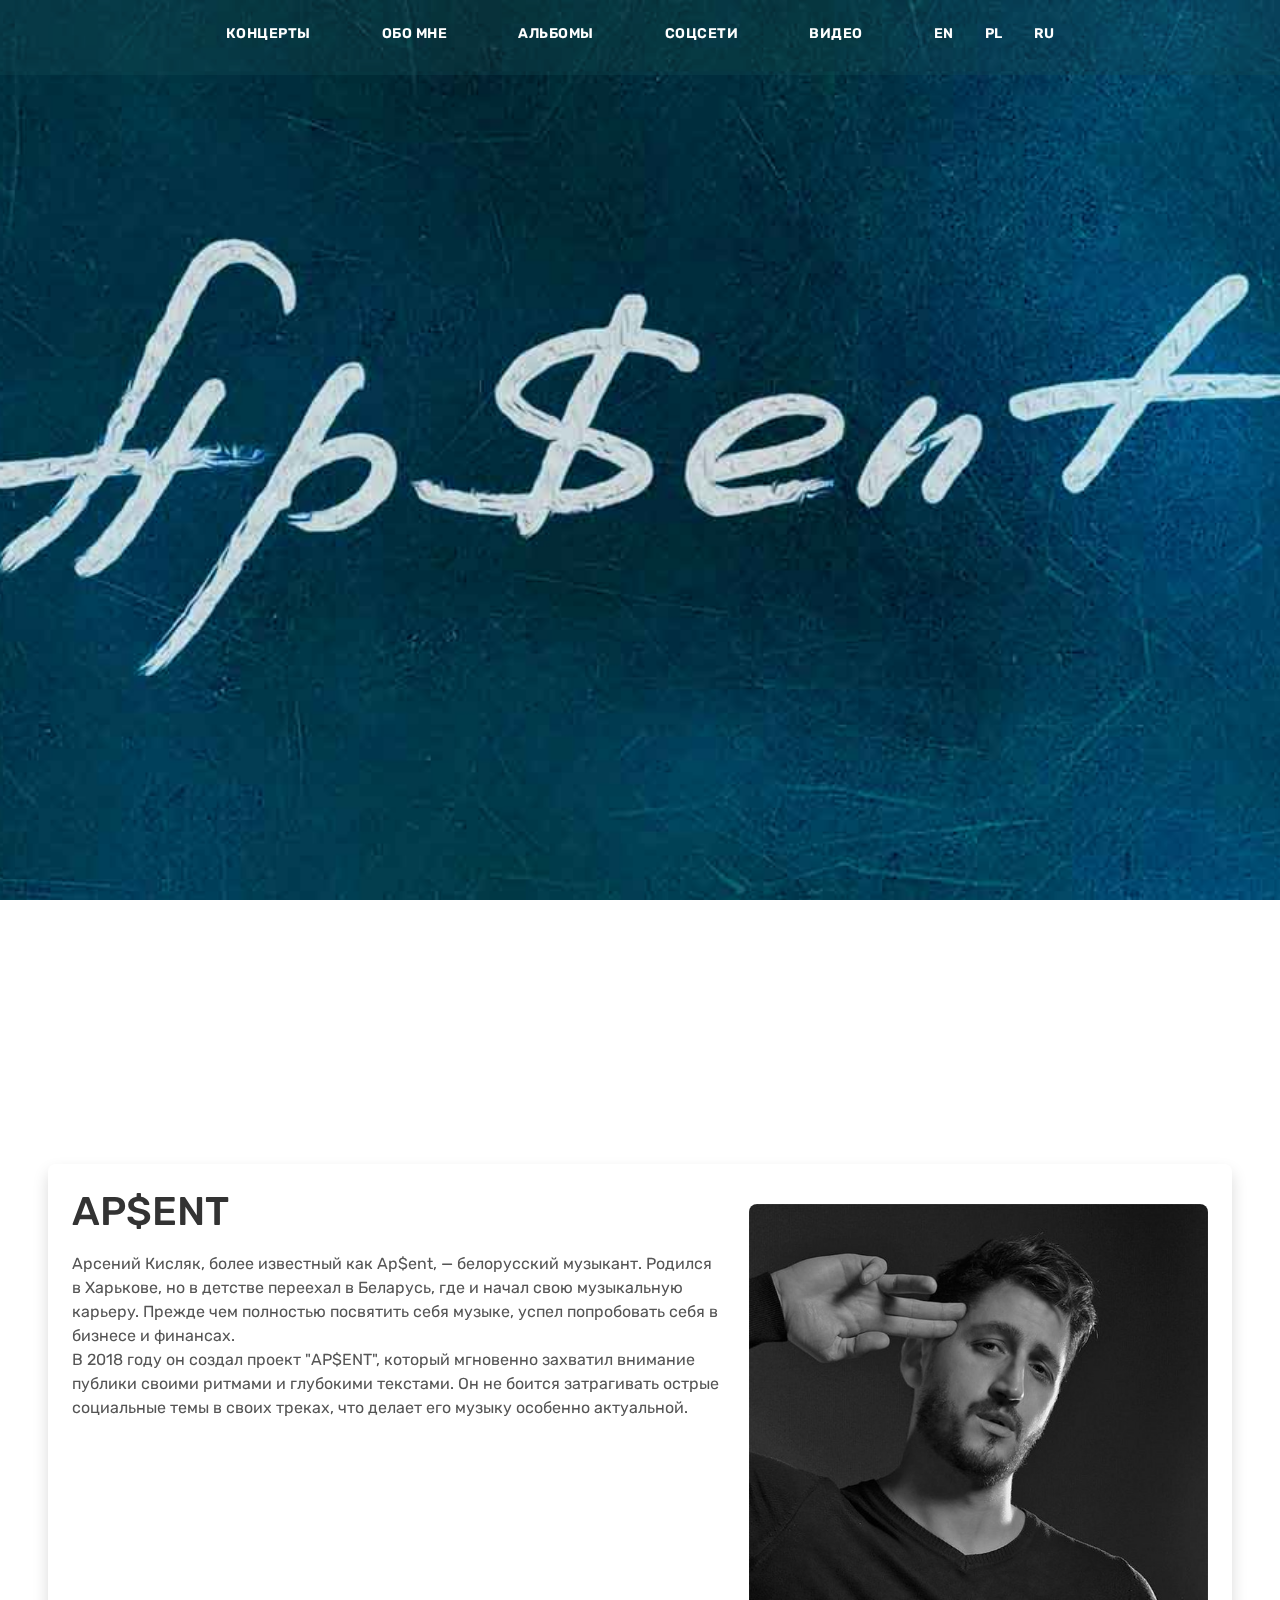
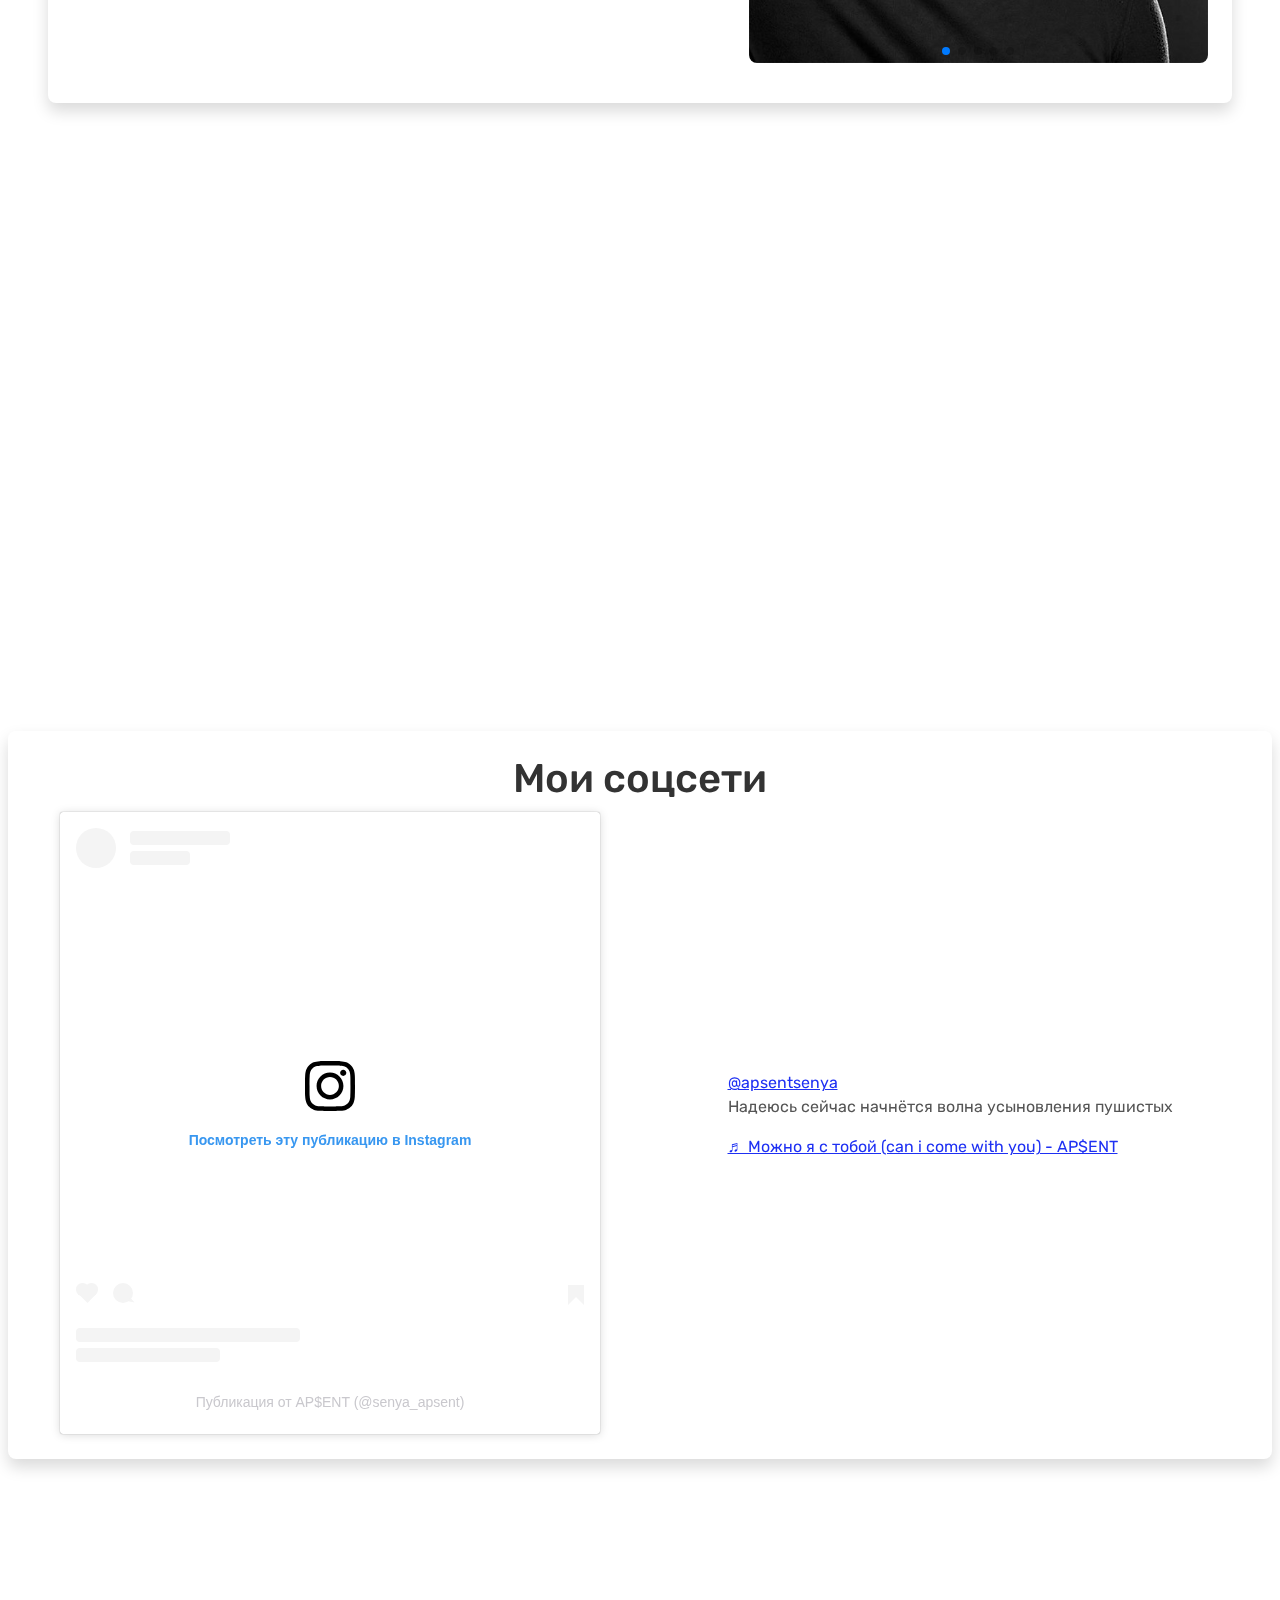
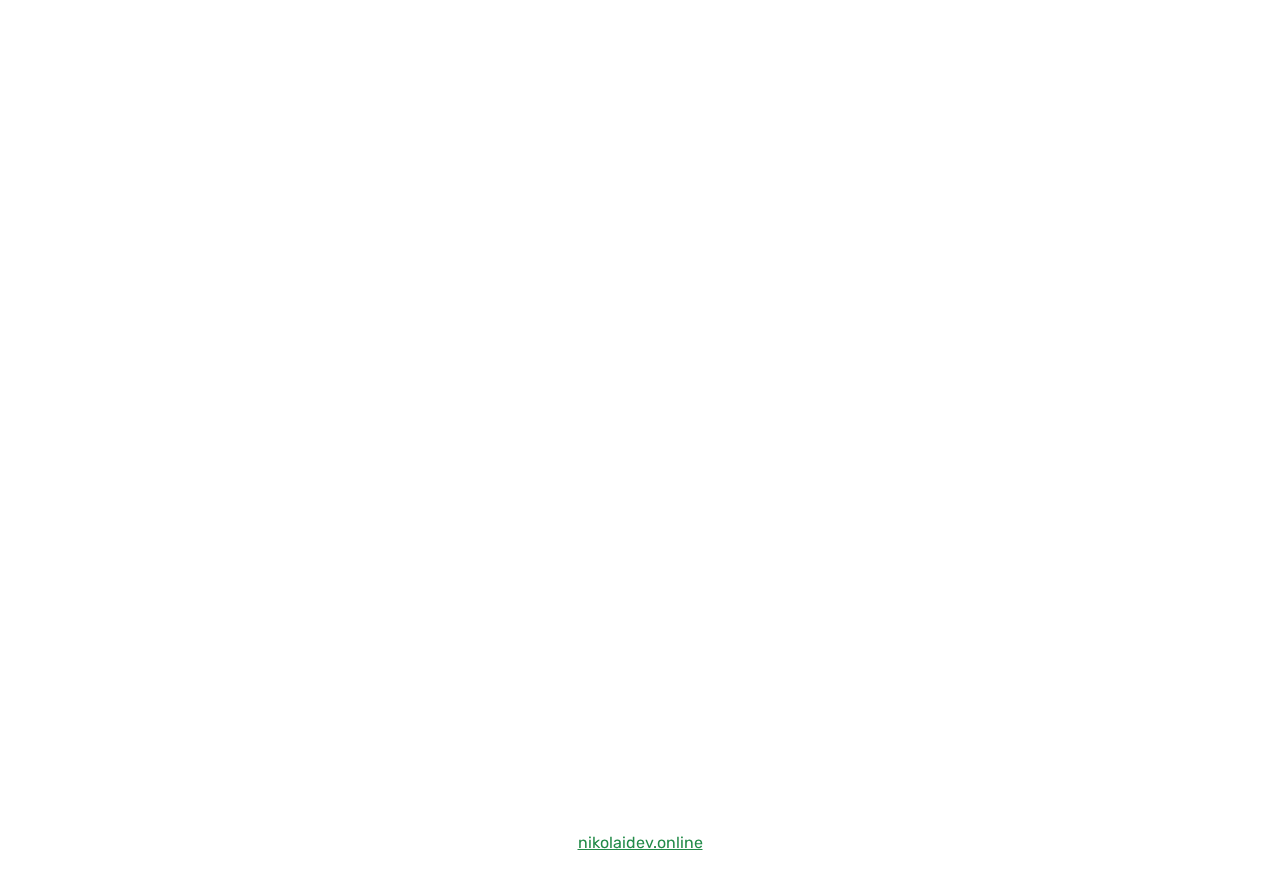
<file: ru/index.html>
<!DOCTYPE html>
<html lang="ru">
    <head>
        <meta charset="utf-8" />
        <meta name="viewport" content="width=device-width, initial-scale=1, shrink-to-fit=no" />
        <meta name="description" content="Официальный сайт музыканта APSENT. Узнайте больше о концертах, альбомах и социальных сетях.">
        <meta name="keywords" content="AP$ENT, apsent, музыка, apsent сайт, белорусский музыкант, концерты, альбомы, стой, можно я с тобой, песенка веселого беларуса, лайналак">
        <meta name="author" content="Nikolai Melnichenko">
        <meta property="og:type" content="website">
        <meta property="og:url" content="https://apsentofficial.com">
        <meta property="og:title" content="AP$ENT - официальный сайт">
        <meta property="og:description" content="Официальный сайт музыканта APSENT. Узнайте больше о концертах, альбомах и социальных сетях.">
        <meta property="og:image" content="URL_TO_IMAGE">
        <meta name="twitter:card" content="summary_large_image">
        <meta name="twitter:url" content="https://apsentofficial.com">
        <meta name="twitter:title" content="AP$ENT - официальный сайт">
        <meta name="twitter:description" content="Официальный сайт музыканта APSENT. Узнайте больше о концертах, альбомах и социальных сетях.">
        <meta name="twitter:image" content="URL_TO_IMAGE">
        <link rel="alternate" href="https://apsentofficial.com/en/" hreflang="en">
        <link rel="alternate" href="https://apsentofficial.com/ru/" hreflang="ru">
        <link rel="alternate" href="https://apsentofficial.com/pl/" hreflang="pl">
        <title>AP$ENT - официальный сайт</title>
        <link rel="icon" type="image/x-icon" href="../assets/favicon.png" />
        <link rel="preconnect" href="https://fonts.googleapis.com" />
        <link rel="preconnect" href="https://fonts.gstatic.com" crossorigin />
        <link href="https://fonts.googleapis.com/css2?family=Plus+Jakarta+Sans:wght@100;200;300;400;500;600;700;800;900&amp;display=swap" rel="stylesheet" />
        <link href="https://fonts.googleapis.com/css2?family=Rubik:ital,wght@0,300..900;1,300..900&display=swap" rel="stylesheet">
        <link href="https://cdn.jsdelivr.net/npm/bootstrap-icons@1.8.1/font/bootstrap-icons.css" rel="stylesheet" />
        <link href="../css/styles.css" rel="stylesheet" />
        <link rel="stylesheet" href="https://unpkg.com/swiper/swiper-bundle.min.css"/>
        <script src="https://unpkg.com/swiper/swiper-bundle.min.js"></script>
        <script async src="https://www.tiktok.com/embed.js"></script>
        <script async src="//www.instagram.com/embed.js"></script>
            <!-- JSON-LD structured data -->
        <script type="application/ld+json">
            {
            "@context": "https://schema.org",
            "@type": "MusicGroup",
            "name": "APSENT",
            "url": "https://apsentofficial.com/ru",
            "description": "Официальный сайт музыканта APSENT. Узнайте больше о концертах, альбомах и социальных сетях.",
            "genre": "Music",
            "identifier": "APSENT"
            }
        </script>
        <script async src="https://www.googletagmanager.com/gtag/js?id=G-6D2FQCLG8X"></script>
        <script>
            window.dataLayer = window.dataLayer || [];
            function gtag(){dataLayer.push(arguments);}
            gtag('js', new Date());

            gtag('config', 'G-6D2FQCLG8X');
        </script>
    </head>
    <body class="d-flex flex-column h-100">
        <!-- Navigation-->
        <nav class="navbar navbar-expand-lg navbar-light fixed-top py-3">
            <div class="container px-3">
                <button class="navbar-toggler ms-auto" type="button" data-bs-toggle="collapse" data-bs-target="#navbarSupportedContent" aria-controls="navbarSupportedContent" aria-expanded="false" aria-label="Toggle navigation"><span class="navbar-toggler-icon"></span></button>
                <div class="collapse navbar-collapse" id="navbarSupportedContent">
                    <ul class="navbar-nav ms-auto mb-2 mb-lg-0 small fw-bolder">
                        <li class="nav-item"><a class="nav-link" href="#concerts" data-translate-key="concerts">Концерты</a></li>
                        <li class="nav-item"><a class="nav-link" href="#about" data-translate-key="about">Обо мне</a></li>
                        <li class="nav-item"><a class="nav-link" href="#albums" data-translate-key="albums">Альбомы</a></li>
                        <li class="nav-item"><a class="nav-link" href="#socials" data-translate-key="socials">Соцсети</a></li>
                        <li class="nav-item"><a class="nav-link" href="#video" data-translate-key="videos">Видео</a></li>
                        <li class="nav-item language-options">
                            <a class="nav-link" href="/en">EN</a>
                            <a class="nav-link" href="/pl">PL</a>
                            <a class="nav-link" href="/ru">RU</a>
                        </li>                        
                    </ul>
                </div>
            </div>
        </nav>
        <!-- Header-->
        <header class="header-main" id="index">
            <div class="header">
            </div>
        </header>
        <main class="flex-shrink-0">
            <section class="px-5 py-5 bg-white hidden concerts" id="concerts">
                <h1 class="text-center mb-5">Концерты</h1>
                <ul class="list-unstyled">
                </ul>
            </section>
            <section class="px-5 py-5 about">
                <div class="container bg-white p-4 rounded-3 shadow" id="about">
                    <div class="row align-items-center">
                        <div class="col-md-7">
                            <h1>AP$ENT</h1>
                            <p class="mb-3">
                                Арсений Кисляк, более известный как Ap$ent, — белорусский музыкант. Родился в Харькове, но в детстве переехал в Беларусь, где и начал свою музыкальную карьеру. Прежде чем полностью посвятить себя музыке, успел попробовать себя в бизнесе и финансах.
                                <br>
                                В 2018 году он создал проект "AP$ENT", который мгновенно захватил внимание публики своими ритмами и глубокими текстами. Он не боится затрагивать острые социальные темы в своих треках, что делает его музыку особенно актуальной. 
                            </p>
                            <div class="mb-3">
                                <iframe 
                                    style="border-radius:12px" 
                                    src="https://open.spotify.com/embed/artist/6oiinpr7kwRmyWKVDTZgRT?utm_source=generator" 
                                    width="100%" 
                                    height="220"
                                    frameBorder="0" 
                                    allowfullscreen="" 
                                    allow="autoplay; clipboard-write; encrypted-media; fullscreen; picture-in-picture" 
                                    loading="lazy"
                                >
                                </iframe>
                            </div>
                        </div>
                        <div class="col-md-5 d-md-block d-flex justify-content-center">
                            <!-- Swiper -->
                            <div class="swiper-container">
                                <div class="swiper-wrapper">
                                    <div class="swiper-slide"><img src="../assets/about/about_photo_0.jpeg" class="img-fluid rounded-3" alt="Profile"></div>
                                    <div class="swiper-slide"><img src="../assets/about/about_photo_1.jpg" class="img-fluid rounded-3" alt="Profile"></div>
                                    <div class="swiper-slide"><img src="../assets/about/about_photo_2.jpg" class="img-fluid rounded-3" alt="Profile"></div>
                                    <div class="swiper-slide"><img src="../assets/about/about_photo_3.jpg" class="img-fluid rounded-3" alt="Profile"></div>
                                    <div class="swiper-slide"><img src="../assets/about/about_photo_4.jpg" class="img-fluid rounded-3" alt="Profile"></div>
                                </div>
                                <div class="swiper-pagination col-md-5 d-md-block d-flex justify-content-center"></div>
                            </div>                            
                        </div>
                    </div>
                </div>
            </section>
            <section class="albums bg-white px-5 py-5 mt-5 hidden" id="albums">
                <div class="container">
                    <h1 class="d-flex justify-content-center mb-2">Альбомы</h1>
                    <div class="row">
                        <div class="col-12 col-sm-6 col-md-4 col-lg-3 col-xl-2 album-card" style="display: none;">
                            <a href="https://open.spotify.com/album/5CnrtQ5cOZ3E20TAugsHvW?si=DnM64OFlTY6ZZqBmZPGjnA" target="_blank">
                                <img src="../assets/songs/hello_winds.JPG" class="img-fluid rounded-3" alt="здравствуйте ветра">
                                <h5 class="mt-2">Здравствуйте ветра</h5>
                                <p class="year">2024</p>
                            </a>
                        </div>                         
                        <div class="col-12 col-sm-6 col-md-4 col-lg-3 col-xl-2 album-card" style="display: none;">
                            <a href="https://open.spotify.com/album/304PqKkxqhL9nVMTFbyt5d?si=Edd9N_89QDCqd3btfztbMw" target="_blank">
                                <img src="../assets/songs/i_will_stay.JPG" class="img-fluid" alt="Я пока побуду">
                                <h5 class="mt-2">Я пока побуду</h5>
                                <p class="year">2024</p>
                            </a>
                        </div> 
                        <div class="col-12 col-sm-6 col-md-4 col-lg-3 col-xl-2 album-card" style="display: none;">
                            <a href="https://open.spotify.com/album/69Tj7oFXmZaYrja5o672mg?si=nhCEFyuBSK-U_Y0VNUP_BQ" target="_blank">
                                <img src="../assets/songs/apsent_stay.JPG" class="img-fluid rounded-3" alt="Можно я с тобой">
                                <h5 class="mt-2">Можно я с тобой</h5>
                                <p class="year">2023</p>
                            </a>
                        </div>                       
                        <div class="col-12 col-sm-6 col-md-4 col-lg-3 col-xl-2 album-card" style="display: none;">
                            <a href="https://open.spotify.com/album/3U1HkdRCMx1aQ4g7uZt2yh?si=nvWy4yZaQe2rN1ux-DvEEg" target="_blank">
                                <img src="../assets/songs/kachanne.JPG" class="img-fluid" alt="kachanne">
                                <h5 class="mt-2">Kachanne</h5>
                                <p class="year">2023</p>
                            </a>
                        </div>                            
                        <div class="col-12 col-sm-6 col-md-4 col-lg-3 col-xl-2 album-card" style="display: none;">
                            <a href="https://open.spotify.com/album/7vv3aPYY9eKCvYfSv7MWw3?si=4JlhsNndT-WBfL956iQUyg" target="_blank">
                                <img src="../assets/songs/lost_guy.JPG" class="img-fluid" alt="Потеряли пацана">
                                <h5 class="mt-2">Потеряли пацана</h5>
                                <p class="year">2023</p>
                            </a>
                        </div>
                        <div class="col-12 col-sm-6 col-md-4 col-lg-3 col-xl-2 album-card" style="display: none;">
                            <a href="https://open.spotify.com/album/2fC86SdmeuhFeuDEubeRBH?si=KFdH32YISgq4nZnWkj2JcA" target="_blank">
                                <img src="../assets/songs/mroja.JPG" class="img-fluid" alt="Mroja">
                                <h5 class="mt-2">Mroja</h5>
                                <p class="year">2023</p>
                            </a>
                        </div>
                        <div class="col-12 col-sm-6 col-md-4 col-lg-3 col-xl-2 album-card" style="display: none;">
                            <a href="https://open.spotify.com/album/5PCWQfRadWbgkBN6yKeD9q?si=sS0wOf8hSAmLwOcMC00QQw" target="_blank">
                                <img src="../assets/songs/skin_fat.JPG" class="img-fluid" alt="Подкожный жир">
                                <h5 class="mt-2">Подкожный жир</h5>
                                <p class="year">2023</p>
                            </a>
                        </div>                            
                        <div class="col-12 col-sm-6 col-md-4 col-lg-3 col-xl-2 album-card" style="display: none;">
                            <a href="https://open.spotify.com/album/5242ywSG1AK20EbUxQ3y4l?si=HohUR9HOQIGTRYLZIcwXwA" target="_blank">
                                <img src="../assets/songs/lainalak.JPG" class="img-fluid" alt="Лайналак">
                                <h5 class="mt-2">Лайналак</h5>
                                <p class="year">2022</p>
                            </a>
                        </div>
                        <div class="col-12 col-sm-6 col-md-4 col-lg-3 col-xl-2 album-card" style="display: none;">
                            <a href="https://open.spotify.com/album/5cXEAwJq1RJLkXHqfDpsQ5?si=w2pMIhkMR9ST0duZFcjfjA" target="_blank">
                                <img src="../assets/songs/cemra.JPG" class="img-fluid" alt="Цемра">
                                <h5 class="mt-2">Цемра</h5>
                                <p class="year">2022</p>
                            </a>
                        </div>
                        <div class="col-12 col-sm-6 col-md-4 col-lg-3 col-xl-2 album-card" style="display: none;">
                            <a href="https://open.spotify.com/album/2FnlAJGkEesscPzwWaGLSq?si=esmSxgFQS1yP_6Hc3BCxWA" target="_blank">
                                <img src="../assets/songs/prize.JPG" class="img-fluid" alt="Награда">
                                <h5 class="mt-2">Награда</h5>
                                <p class="year">2022</p>
                            </a>
                        </div>
                        <div class="col-12 col-sm-6 col-md-4 col-lg-3 col-xl-2 album-card" style="display: none;">
                            <a href="https://open.spotify.com/album/0HZVkywVjB6DZJAWBIs37Z?si=MJrKCzQGRYmaynL_Mu-WfQ" target="_blank">
                                <img src="../assets/songs/superstar.JPG" class="img-fluid" alt="Super star">
                                <h5 class="mt-2">Super Star</h5>
                                <p class="year">2021</p>
                            </a>
                        </div>
                        <div class="col-12 col-sm-6 col-md-4 col-lg-3 col-xl-2 album-card" style="display: none;">
                            <a href="https://open.spotify.com/album/2dROZn21ZjtJXCXJNB8JjN?si=JRLMdgWKR6ioF5DdsBOHvA" target="_blank">
                                <img src="../assets/songs/why_so_serious.JPG" class="img-fluid" alt="Ну что ты такой серьезный">
                                <h5 class="mt-2">Ну что ты такой серьезный</h5>
                                <p class="year">2021</p>
                            </a>
                        </div>
                        <div class="col-12 col-sm-6 col-md-4 col-lg-3 col-xl-2 album-card" style="display: none;">
                            <a href="https://open.spotify.com/album/1z9aBq8qFNGA8OT5DdVAP6?si=TO-eetY5S-WzXLQYPceFNA" target="_blank">
                                <img src="../assets/songs/rain_season.JPG" class="img-fluid" alt="Сезон дождей">
                                <h5 class="mt-2">Сезон дождей</h5>
                                <p class="year">2021</p>
                            </a>
                        </div>
                        <div class="col-12 col-sm-6 col-md-4 col-lg-3 col-xl-2 album-card" style="display: none;">
                            <a href="https://open.spotify.com/album/0vCOPM5uednY5Yyvs2nFGd?si=4pMQzUrcTLaMGv7VUtFmkg" target="_blank">
                                <img src="../assets/songs/how_are_you.JPG" class="img-fluid" alt="Как ты там?">
                                <h5 class="mt-2">Как ты там?</h5>
                                <p class="year">2021</p>
                            </a>
                        </div>
                        <div class="col-12 col-sm-6 col-md-4 col-lg-3 col-xl-2 album-card" style="display: none;">
                            <a href="https://open.spotify.com/album/0RJuZoEinT0tzRtR2KksBg?si=QDWqMEThQ8CZ7r_Z3eQcyw" target="_blank">
                                <img src="../assets/songs/zhyve.JPG" class="img-fluid" alt="Жыве!">
                                <h5 class="mt-2">Жыве!</h5>
                                <p class="year">2020</p>
                            </a>
                        </div>
                        <div class="col-12 col-sm-6 col-md-4 col-lg-3 col-xl-2 album-card" style="display: none;">
                            <a href="https://open.spotify.com/album/3qJUa9qo1Y4m8f5ndY19qZ?si=aG5NDnANQvSu5gFVtLZ6vQ" target="_blank">
                                <img src="../assets/songs/weather.JPG" class="img-fluid" alt="Погода">
                                <h5 class="mt-2">Погода</h5>
                                <p class="year">2020</p>
                            </a>
                        </div>
                        <div class="col-12 col-sm-6 col-md-4 col-lg-3 col-xl-2 album-card" style="display: none;">
                            <a href="https://open.spotify.com/album/6XXHpTqUDx0WW2Y7c2lbeH?si=ur0xWs5WQyalOYLZ4Z8vLw" target="_blank">
                                <img src="../assets/songs/not_afraid.JPG" class="img-fluid" alt="Я не боюсь">
                                <h5 class="mt-2">Я не боюсь</h5>
                                <p class="year">2020</p>
                            </a>
                        </div>
                        <div class="col-12 col-sm-6 col-md-4 col-lg-3 col-xl-2 album-card" style="display: none;">
                            <a href="https://open.spotify.com/album/3LouQAzQRqRQdLCNEf2m82?si=ssvWJB9FSt-PsDcyMqRJTA" target="_blank">
                                <img src="../assets/songs/funny.JPG" class="img-fluid" alt="Песенка веселого беларуса">
                                <h5 class="mt-2">Песенка весёлого беларуса</h5>
                                <p class="year">2020</p>
                            </a>
                        </div>
                    </div>
                    <button class="btn btn-primary btn-concert mt-4" id="loadMore">Показать больше</button>
                </div>
            </section>
            <section class="px-2 py-5 about">
                <div class="container bg-white p-4 rounded-3 shadow" id="socials">
                    <div class="row align-items-center">
                        <h1 class="d-flex justify-content-center mb-2">Мои соцсети</h1>
                        <div class="col-md-6 d-flex justify-content-center">
                            <!--instagram reel-->
                            <blockquote class="instagram-media" data-instgrm-permalink="https://www.instagram.com/reel/C7j0kUSoSE9/?utm_source=ig_embed&amp;utm_campaign=loading" data-instgrm-version="14" style=" background:#FFF; border:0; border-radius:3px; box-shadow:0 0 1px 0 rgba(0,0,0,0.5),0 1px 10px 0 rgba(0,0,0,0.15); margin: 1px; max-width:540px; min-width:280px; padding:0; width:99.375%; width:-webkit-calc(100% - 2px); width:calc(100% - 2px);"><div style="padding:16px;"> <a href="https://www.instagram.com/reel/C7j0kUSoSE9/?utm_source=ig_embed&amp;utm_campaign=loading" style=" background:#FFFFFF; line-height:0; padding:0 0; text-align:center; text-decoration:none; width:100%;" target="_blank"> <div style=" display: flex; flex-direction: row; align-items: center;"> <div style="background-color: #F4F4F4; border-radius: 50%; flex-grow: 0; height: 40px; margin-right: 14px; width: 40px;"></div> <div style="display: flex; flex-direction: column; flex-grow: 1; justify-content: center;"> <div style=" background-color: #F4F4F4; border-radius: 4px; flex-grow: 0; height: 14px; margin-bottom: 6px; width: 100px;"></div> <div style=" background-color: #F4F4F4; border-radius: 4px; flex-grow: 0; height: 14px; width: 60px;"></div></div></div><div style="padding: 19% 0;"></div> <div style="display:block; height:50px; margin:0 auto 12px; width:50px;"><svg width="50px" height="50px" viewBox="0 0 60 60" version="1.1" xmlns="https://www.w3.org/2000/svg" xmlns:xlink="https://www.w3.org/1999/xlink"><g stroke="none" stroke-width="1" fill="none" fill-rule="evenodd"><g transform="translate(-511.000000, -20.000000)" fill="#000000"><g><path d="M556.869,30.41 C554.814,30.41 553.148,32.076 553.148,34.131 C553.148,36.186 554.814,37.852 556.869,37.852 C558.924,37.852 560.59,36.186 560.59,34.131 C560.59,32.076 558.924,30.41 556.869,30.41 M541,60.657 C535.114,60.657 530.342,55.887 530.342,50 C530.342,44.114 535.114,39.342 541,39.342 C546.887,39.342 551.658,44.114 551.658,50 C551.658,55.887 546.887,60.657 541,60.657 M541,33.886 C532.1,33.886 524.886,41.1 524.886,50 C524.886,58.899 532.1,66.113 541,66.113 C549.9,66.113 557.115,58.899 557.115,50 C557.115,41.1 549.9,33.886 541,33.886 M565.378,62.101 C565.244,65.022 564.756,66.606 564.346,67.663 C563.803,69.06 563.154,70.057 562.106,71.106 C561.058,72.155 560.06,72.803 558.662,73.347 C557.607,73.757 556.021,74.244 553.102,74.378 C549.944,74.521 548.997,74.552 541,74.552 C533.003,74.552 532.056,74.521 528.898,74.378 C525.979,74.244 524.393,73.757 523.338,73.347 C521.94,72.803 520.942,72.155 519.894,71.106 C518.846,70.057 518.197,69.06 517.654,67.663 C517.244,66.606 516.755,65.022 516.623,62.101 C516.479,58.943 516.448,57.996 516.448,50 C516.448,42.003 516.479,41.056 516.623,37.899 C516.755,34.978 517.244,33.391 517.654,32.338 C518.197,30.938 518.846,29.942 519.894,28.894 C520.942,27.846 521.94,27.196 523.338,26.654 C524.393,26.244 525.979,25.756 528.898,25.623 C532.057,25.479 533.004,25.448 541,25.448 C548.997,25.448 549.943,25.479 553.102,25.623 C556.021,25.756 557.607,26.244 558.662,26.654 C560.06,27.196 561.058,27.846 562.106,28.894 C563.154,29.942 563.803,30.938 564.346,32.338 C564.756,33.391 565.244,34.978 565.378,37.899 C565.522,41.056 565.552,42.003 565.552,50 C565.552,57.996 565.522,58.943 565.378,62.101 M570.82,37.631 C570.674,34.438 570.167,32.258 569.425,30.349 C568.659,28.377 567.633,26.702 565.965,25.035 C564.297,23.368 562.623,22.342 560.652,21.575 C558.743,20.834 556.562,20.326 553.369,20.18 C550.169,20.033 549.148,20 541,20 C532.853,20 531.831,20.033 528.631,20.18 C525.438,20.326 523.257,20.834 521.349,21.575 C519.376,22.342 517.703,23.368 516.035,25.035 C514.368,26.702 513.342,28.377 512.574,30.349 C511.834,32.258 511.326,34.438 511.181,37.631 C511.035,40.831 511,41.851 511,50 C511,58.147 511.035,59.17 511.181,62.369 C511.326,65.562 511.834,67.743 512.574,69.651 C513.342,71.625 514.368,73.296 516.035,74.965 C517.703,76.634 519.376,77.658 521.349,78.425 C523.257,79.167 525.438,79.673 528.631,79.82 C531.831,79.965 532.853,80.001 541,80.001 C549.148,80.001 550.169,79.965 553.369,79.82 C556.562,79.673 558.743,79.167 560.652,78.425 C562.623,77.658 564.297,76.634 565.965,74.965 C567.633,73.296 568.659,71.625 569.425,69.651 C570.167,67.743 570.674,65.562 570.82,62.369 C570.966,59.17 571,58.147 571,50 C571,41.851 570.966,40.831 570.82,37.631"></path></g></g></g></svg></div><div style="padding-top: 8px;"> <div style=" color:#3897f0; font-family:Arial,sans-serif; font-size:14px; font-style:normal; font-weight:550; line-height:18px;">Посмотреть эту публикацию в Instagram</div></div><div style="padding: 12.5% 0;"></div> <div style="display: flex; flex-direction: row; margin-bottom: 14px; align-items: center;"><div> <div style="background-color: #F4F4F4; border-radius: 50%; height: 12.5px; width: 12.5px; transform: translateX(0px) translateY(7px);"></div> <div style="background-color: #F4F4F4; height: 12.5px; transform: rotate(-45deg) translateX(3px) translateY(1px); width: 12.5px; flex-grow: 0; margin-right: 14px; margin-left: 2px;"></div> <div style="background-color: #F4F4F4; border-radius: 50%; height: 12.5px; width: 12.5px; transform: translateX(9px) translateY(-18px);"></div></div><div style="margin-left: 8px;"> <div style=" background-color: #F4F4F4; border-radius: 50%; flex-grow: 0; height: 20px; width: 20px;"></div> <div style=" width: 0; height: 0; border-top: 2px solid transparent; border-left: 6px solid #f4f4f4; border-bottom: 2px solid transparent; transform: translateX(16px) translateY(-4px) rotate(30deg)"></div></div><div style="margin-left: auto;"> <div style=" width: 0px; border-top: 8px solid #F4F4F4; border-right: 8px solid transparent; transform: translateY(16px);"></div> <div style=" background-color: #F4F4F4; flex-grow: 0; height: 12px; width: 16px; transform: translateY(-4px);"></div> <div style=" width: 0; height: 0; border-top: 8px solid #F4F4F4; border-left: 8px solid transparent; transform: translateY(-4px) translateX(8px);"></div></div></div> <div style="display: flex; flex-direction: column; flex-grow: 1; justify-content: center; margin-bottom: 24px;"> <div style=" background-color: #F4F4F4; border-radius: 4px; flex-grow: 0; height: 14px; margin-bottom: 6px; width: 224px;"></div> <div style=" background-color: #F4F4F4; border-radius: 4px; flex-grow: 0; height: 14px; width: 144px;"></div></div></a><p style=" color:#c9c8cd; font-family:Arial,sans-serif; font-size:14px; line-height:17px; margin-bottom:0; margin-top:8px; overflow:hidden; padding:8px 0 7px; text-align:center; text-overflow:ellipsis; white-space:nowrap;"><a href="https://www.instagram.com/reel/C7j0kUSoSE9/?utm_source=ig_embed&amp;utm_campaign=loading" style=" color:#c9c8cd; font-family:Arial,sans-serif; font-size:14px; font-style:normal; font-weight:normal; line-height:17px; text-decoration:none;" target="_blank">Публикация от AP$ENT (@senya_apsent)</a></p></div></blockquote>
                        </div>
                        <div class="col-md-6 d-md-block d-flex justify-content-center">
                            <!--tiktok video-->
                            <blockquote class="tiktok-embed" cite="https://www.tiktok.com/@apsentsenya/video/7342976126085647622" data-video-id="7342976126085647622" data-embed-from="embed_page" style="max-width:605px; min-width:325px;"> <section> <a target="_blank" title="@apsentsenya" href="https://www.tiktok.com/@apsentsenya?refer=embed">@apsentsenya</a> <p>Надеюсь сейчас начнётся волна усыновления пушистых </p> <a target="_blank" title="♬ Можно я с тобой (can i come with you) - AP$ENT" href="https://www.tiktok.com/music/Можно-я-с-тобой-can-i-come-with-you-7112212281882052610?refer=embed">♬ Можно я с тобой (can i come with you) - AP$ENT</a> </section> </blockquote>
                        </div>
                    </div>
                    
                </div>
            </section>

            <section class="video-section-custom" id="video">
                <iframe 
                    class="youtube-video-custom"
                    src="https://www.youtube.com/embed/jy1CzuyjdBU?si=YqSdkMc_t-t_t-MX" 
                    title="YouTube video player" 
                    frameborder="0" 
                    allow="accelerometer; autoplay; clipboard-write; encrypted-media; gyroscope; picture-in-picture; web-share" 
                    referrerpolicy="strict-origin-when-cross-origin" 
                    allowfullscreen>
                </iframe>
            </section>
        </main>
        <!-- Footer-->
        <footer class="bg-white py-4 mt-auto">
            <div class="container px-5 disclaimer">
                <a class="text-secondary" href="https://www.nikolaidev.online">
                    nikolaidev.online
                </a>
            </div>
        </footer>
        <script src="https://cdn.jsdelivr.net/npm/bootstrap@5.1.3/dist/js/bootstrap.bundle.min.js"></script>
        <script src="../js/scripts.js"></script>            
    </body>
</html>
</file>
